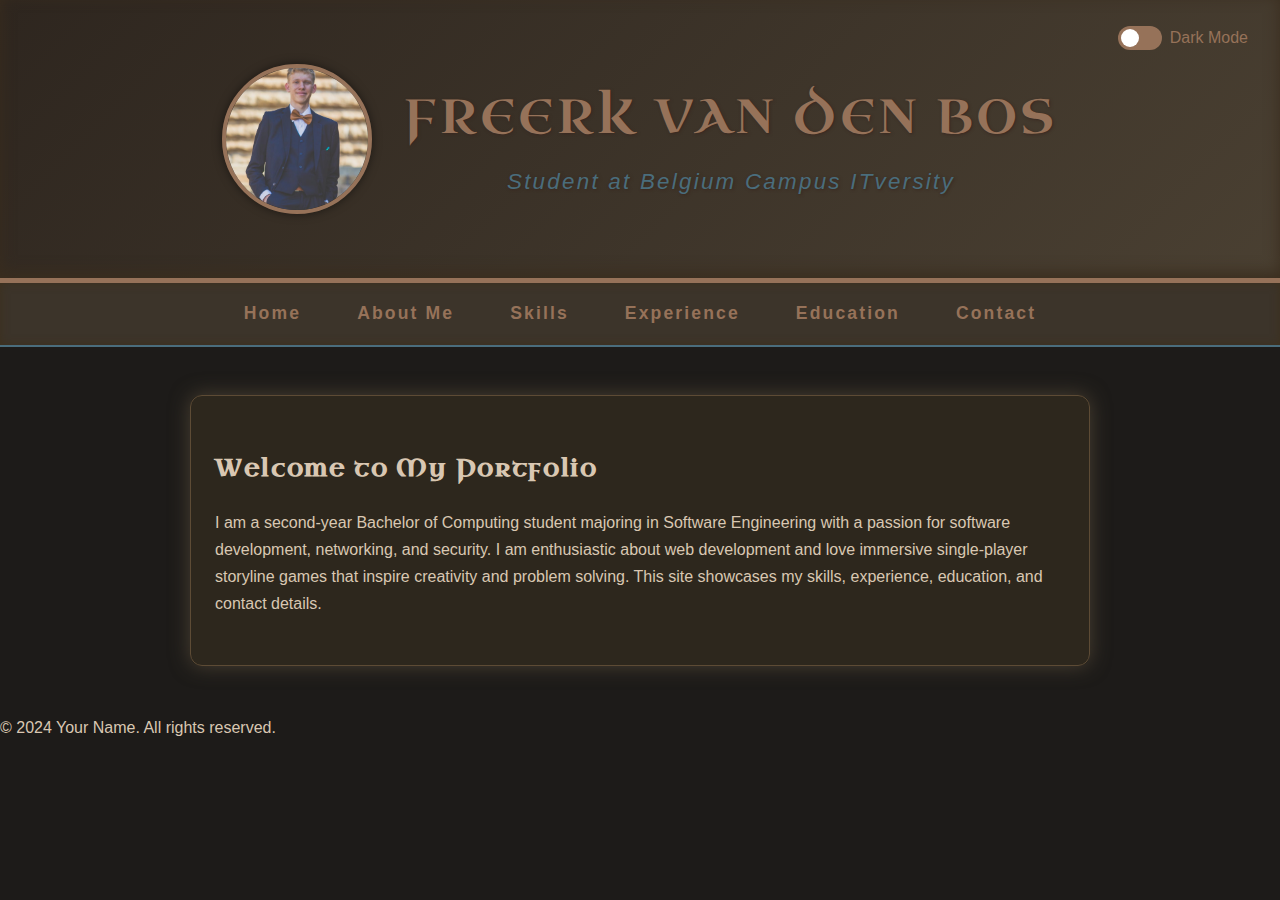
<file: index.html>
<!DOCTYPE html>
<html lang="en">
<head>
  <meta charset="UTF-8" />
  <meta name="viewport" content="width=device-width, initial-scale=1" />
  <title>Portfolio - Home</title>
  <link rel="stylesheet" href="css/home.css">
 
</head>
<body>
  <header>
    <div class="profile-header">
      <img src="images/profile.jpg" alt="Profile" class="profile" />
      <div>
        <h1>Freerk van den Bos</h1>
        <p>Student at Belgium Campus ITversity</p>
      </div>
    </div>
    <!-- Dark mode toggle switch -->
    <div class="darkmode-toggle">
      <label class="switch">
        <input type="checkbox" id="darkmode-switch" />
        <span class="slider"></span>
      </label>
      <span class="toggle-label">Dark Mode</span>
    </div>
  </header>
  
  <button class="nav-toggle" aria-label="Open navigation">
    <span class="hamburger"></span>
  </button>
  <nav>
    <a href="index.html" aria-current="page">Home</a>
    <a href="About.html" aria-current="page">About Me</a>
    <a href="Skills.html" aria-current="page">Skills</a>
    <a href="Experience.html" aria-current="page">Experience</a>
    <a href="Education.html" aria-current="page">Education</a>
    <a href="Contact.html" aria-current="page">Contact</a>
  </nav>
  <main>
    <h2>Welcome to My Portfolio</h2>
   
  </div>
    
    <p>
      I am a second-year Bachelor of Computing student majoring in Software Engineering with a passion for software development, networking, and security.  
      I am enthusiastic about web development and love immersive single-player storyline games that inspire creativity and problem solving.
      This site showcases my skills, experience, education, and contact details.
    </p>
  </main>
  <footer>
    &copy; 2024 Your Name. All rights reserved.
  </footer>
  <script>
    // Dark mode toggle logic
    const toggle = document.getElementById('darkmode-switch');
    const body = document.body;
    // Load preference
    if (localStorage.getItem('darkmode') === 'enabled') {
      body.classList.add('darkmode');
      toggle.checked = true;
    }
    toggle.addEventListener('change', function () {
      if (this.checked) {
        body.classList.add('darkmode');
        localStorage.setItem('darkmode', 'enabled');
      } else {
        body.classList.remove('darkmode');
        localStorage.setItem('darkmode', 'disabled');
      }
    });
  </script>
  <script>
  const navToggle = document.querySelector('.nav-toggle');
  const nav = document.querySelector('nav');
  navToggle.addEventListener('click', function () {
    nav.classList.toggle('open');
    navToggle.classList.toggle('open');
    document.body.classList.toggle('nav-open');
  });
  // Optional: close nav when a link is clicked
  nav.querySelectorAll('a').forEach(link => {
    link.addEventListener('click', () => {
      nav.classList.remove('open');
      navToggle.classList.remove('open');
      document.body.classList.remove('nav-open');
    });
  });
</script>

  
</body>
</html>
</file>
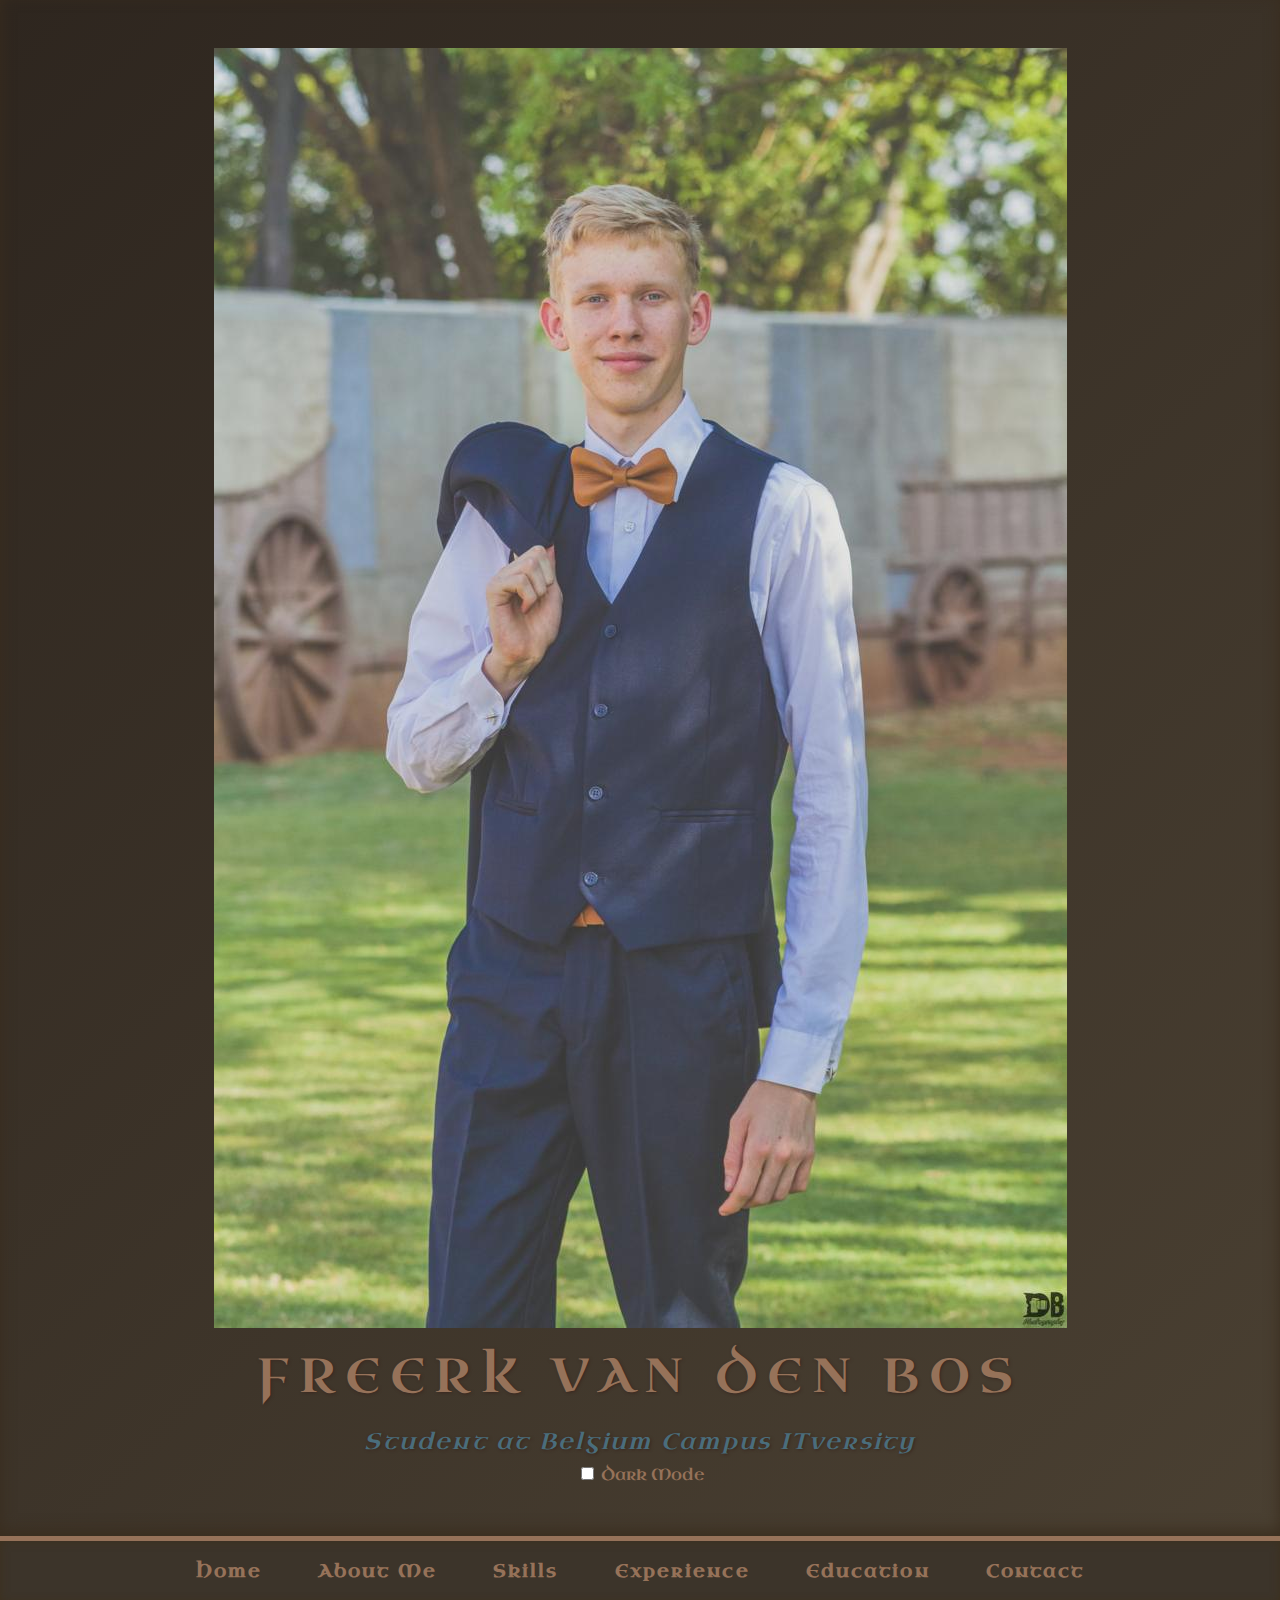
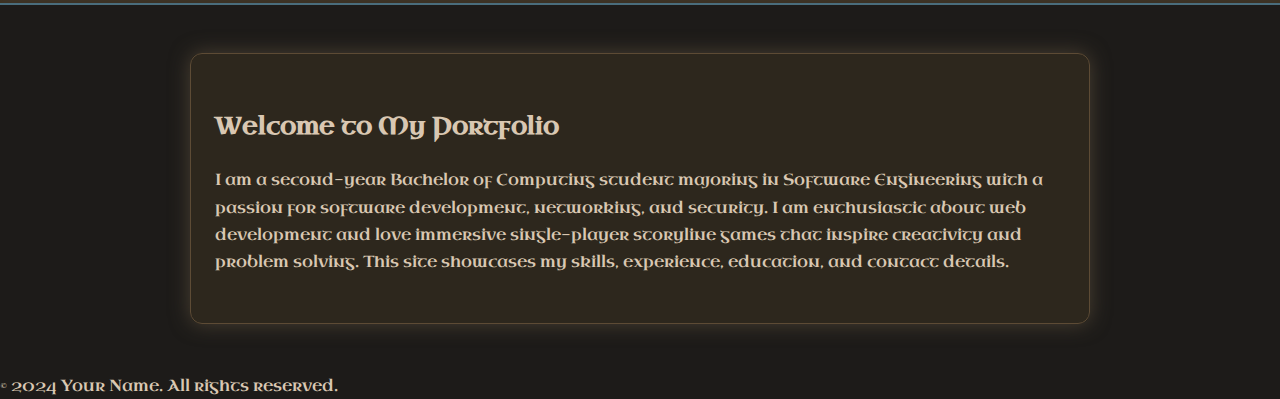
<file: HTML Files/index.html>
<!DOCTYPE html>
<html lang="en">
<head>
  <meta charset="UTF-8" />
  <meta name="viewport" content="width=device-width, initial-scale=1" />
  <title>Portfolio - Home</title>
  <link rel="stylesheet" href="/CSS Files/Home.css">
 
</head>
<body>
  <header>
    <div class="profile-header">
      <img src="/Images/Profile.jpg" alt="Profile" class="profile" />
      <div>
        <h1>Freerk van den Bos</h1>
        <p>Student at Belgium Campus ITversity</p>
      </div>
    </div>
    <!-- Dark mode toggle switch -->
    <div class="darkmode-toggle">
      <label class="switch">
        <input type="checkbox" id="darkmode-switch" />
        <span class="slider"></span>
      </label>
      <span class="toggle-label">Dark Mode</span>
    </div>
  </header>
  <nav>
    <a href="index.html" aria-current="page">Home</a>
    <a href="About.html" aria-current="page">About Me</a>
    <a href="Skills.html" aria-current="page">Skills</a>
    <a href="Experience.html" aria-current="page">Experience</a>
    <a href="Education.html" aria-current="page">Education</a>
    <a href="Contact.html" aria-current="page">Contact</a>
  </nav>
  <main>
    <h2>Welcome to My Portfolio</h2>
   
  </div>
    
    <p>
      I am a second-year Bachelor of Computing student majoring in Software Engineering with a passion for software development, networking, and security.  
      I am enthusiastic about web development and love immersive single-player storyline games that inspire creativity and problem solving.
      This site showcases my skills, experience, education, and contact details.
    </p>
  </main>
  <footer>
    &copy; 2024 Your Name. All rights reserved.
  </footer>
  <script>
    // Dark mode toggle logic
    const toggle = document.getElementById('darkmode-switch');
    const body = document.body;
    // Load preference
    if (localStorage.getItem('darkmode') === 'enabled') {
      body.classList.add('darkmode');
      toggle.checked = true;
    }
    toggle.addEventListener('change', function () {
      if (this.checked) {
        body.classList.add('darkmode');
        localStorage.setItem('darkmode', 'enabled');
      } else {
        body.classList.remove('darkmode');
        localStorage.setItem('darkmode', 'disabled');
      }
    });
  </script>
</body>
</html>
</file>
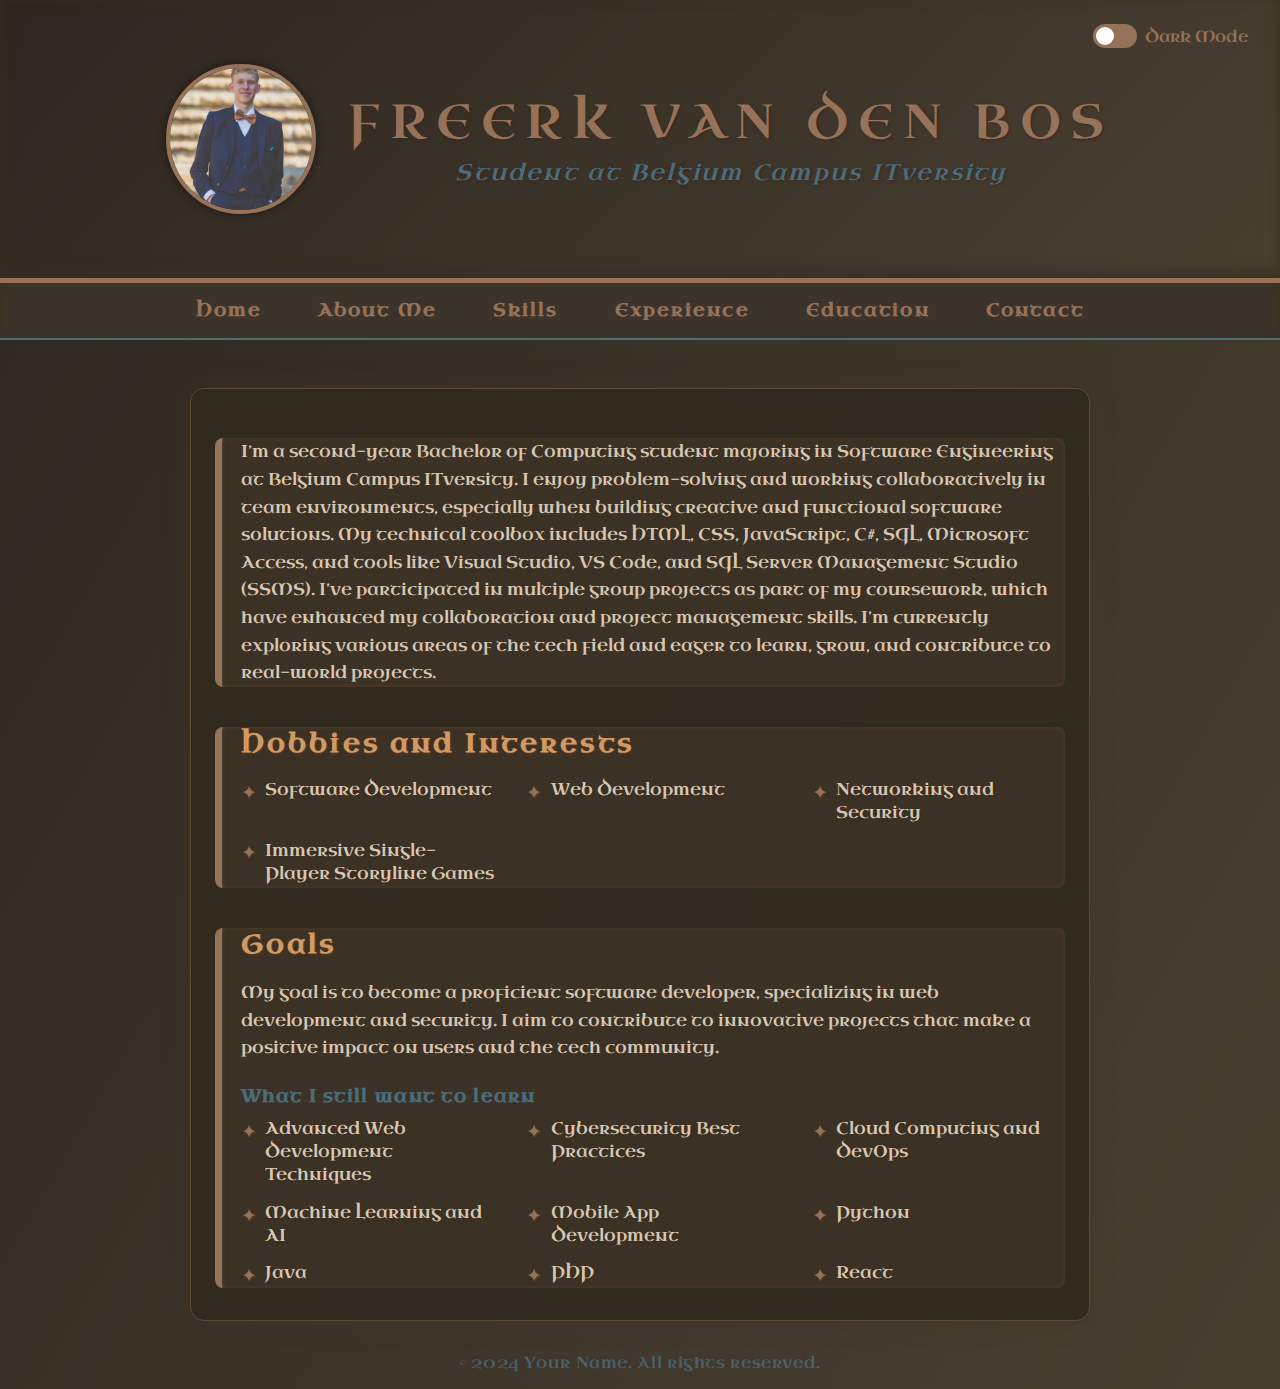
<file: About.html>
<!DOCTYPE html>
<html lang="en">
<head>
  <meta charset="UTF-8" />
  <meta name="viewport" content="width=device-width, initial-scale=1" />
  <title>Portfolio - About</title>
  <link rel="stylesheet" href="css/about.css">
 
</head>
</head>
<body>
  <header>
    <div class="profile-header">
    <img src="images/profile.jpg" alt="Profile" class="profile" />
    <div>
      <h1>Freerk van den Bos</h1>
      <p>Student at Belgium Campus ITversity</p>
    </div>
     <!-- Dark mode toggle switch -->
<div class="darkmode-toggle">
  <label class="switch">
    <input type="checkbox" id="darkmode-switch" />
    <span class="slider"></span>
  </label>
  <span class="toggle-label">Dark Mode</span>
</div>
  </header>
  
  <button class="nav-toggle" aria-label="Open navigation">
    <span class="hamburger"></span>
  </button>
  <nav>
    <a href="index.html" aria-current="page">Home</a>
    <a href="About.html" aria-current="page">About Me</a>
    <a href="Skills.html" aria-current="page">Skills</a>
    <a href="Experience.html" aria-current="page">Experience</a>
    <a href="Education.html" aria-current="page">Education</a>
    <a href="Contact.html" aria-current="page">Contact</a>
  </nav>
  <main>
   <section class="summary">
    <p>I’m a second-year Bachelor of Computing student majoring in Software Engineering at Belgium Campus ITversity. I enjoy problem-solving and working collaboratively in team environments, especially when building creative and functional software solutions.
My technical toolbox includes HTML, CSS, JavaScript, C#, SQL, Microsoft Access, and tools like Visual Studio, VS Code, and SQL Server Management Studio (SSMS). I’ve participated in multiple group projects as part of my coursework, which have enhanced my collaboration and project management skills.
I’m currently exploring various areas of the tech field and eager to learn, grow, and contribute to real-world projects.</p>
   </section>
    <section class="hobbies">
      <h2>Hobbies and Interests</h2>
      <ul>
        <li>Software Development</li>
        <li>Web Development</li>
        <li>Networking and Security</li>
        <li>Immersive Single-Player Storyline Games</li>
      </ul>
    </section>
    <section class="Goals">
      <h2>Goals</h2>
      <p>My goal is to become a proficient software developer, specializing in web development and security. I aim to contribute to innovative projects that make a positive impact on users and the tech community.</p>
      <H3>What I still want to learn</H3>
      <ul>
        <li>Advanced Web Development Techniques</li>
        <li>Cybersecurity Best Practices</li>
        <li>Cloud Computing and DevOps</li>
        <li>Machine Learning and AI</li>
        <li>Mobile App Development</li>
        <li>Python</li>
        <li>Java</li>
        <li>PHP</li>
        <li>React</li>
    </section>
  </main>
 
  <footer>
    &copy; 2024 Your Name. All rights reserved.
  </footer>
  <script>
  // Dark mode toggle logic
  const toggle = document.getElementById('darkmode-switch');
  const body = document.body;
  if (localStorage.getItem('darkmode') === 'enabled') {
    body.classList.add('darkmode');
    toggle.checked = true;
  }
  toggle.addEventListener('change', function () {
    if (this.checked) {
      body.classList.add('darkmode');
      localStorage.setItem('darkmode', 'enabled');
    } else {
      body.classList.remove('darkmode');
      localStorage.setItem('darkmode', 'disabled');
    }
  });
  </script>
  <script>
  const navToggle = document.querySelector('.nav-toggle');
  const nav = document.querySelector('nav');
  navToggle.addEventListener('click', function () {
    nav.classList.toggle('open');
    navToggle.classList.toggle('open');
    document.body.classList.toggle('nav-open');
  });
  // Optional: close nav when a link is clicked
  nav.querySelectorAll('a').forEach(link => {
    link.addEventListener('click', () => {
      nav.classList.remove('open');
      navToggle.classList.remove('open');
      document.body.classList.remove('nav-open');
    });
  });
</script>


</body>
</html>
</file>
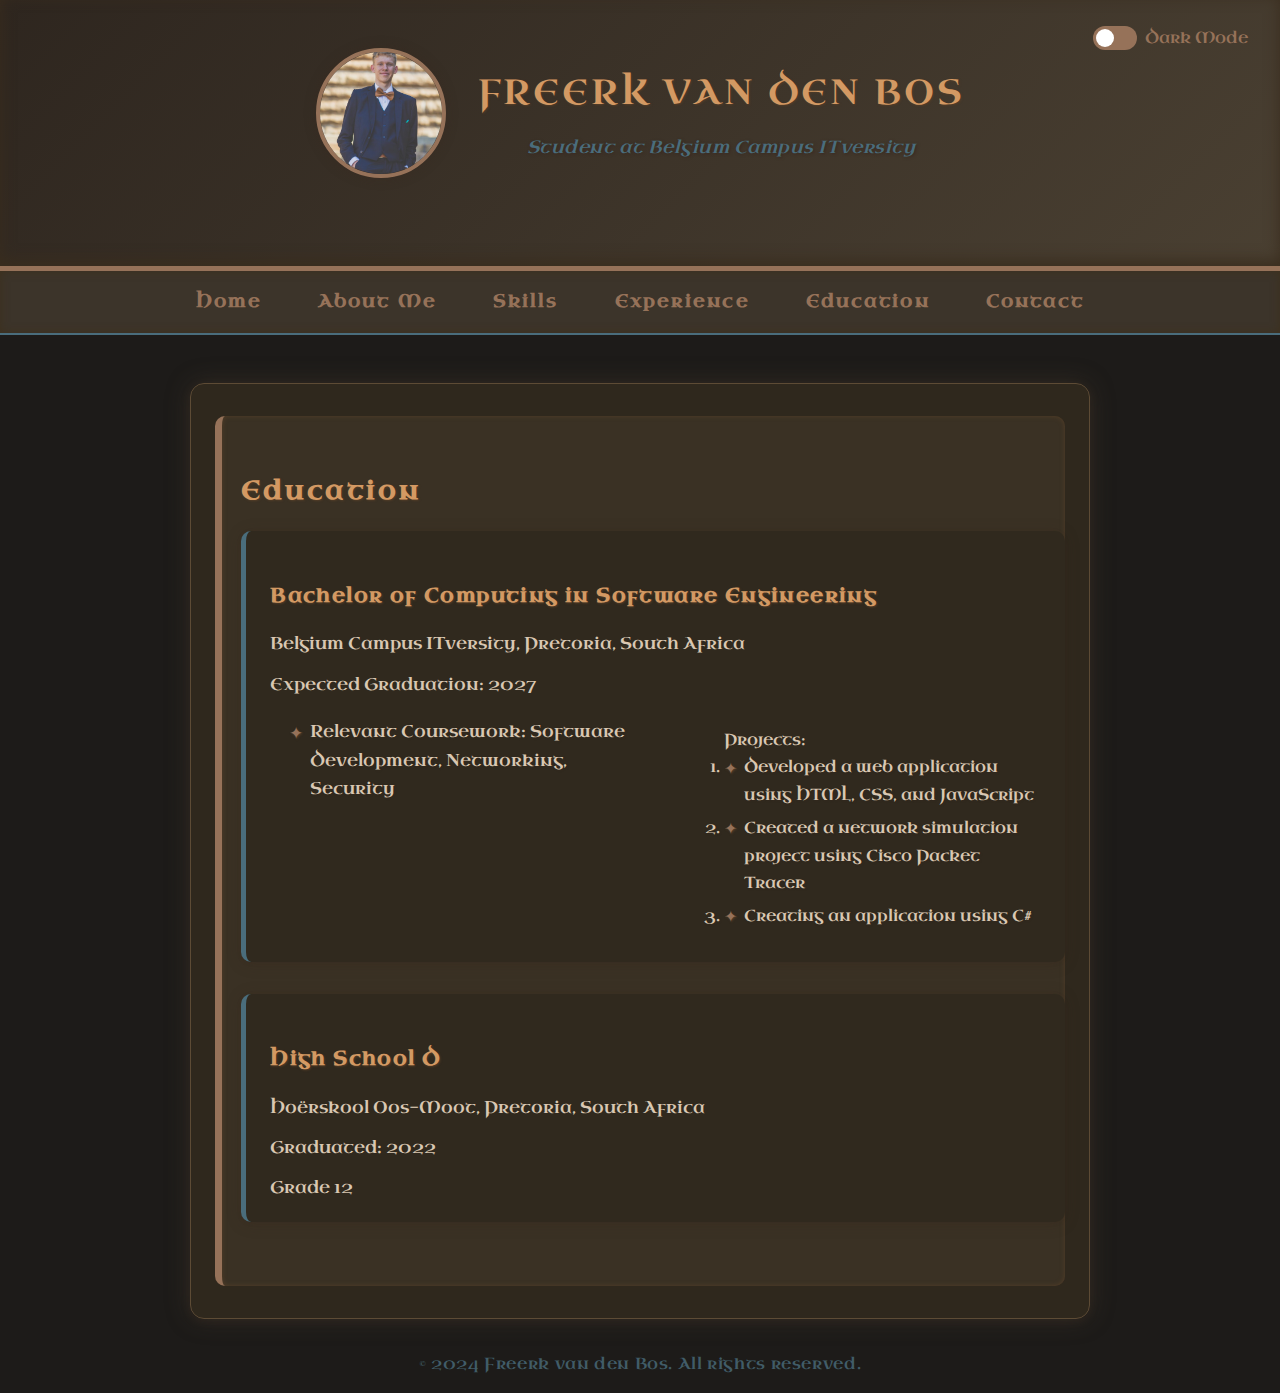
<file: Education.html>
<!DOCTYPE html>
<html lang="en">
<head>
  <meta charset="UTF-8" />
  <meta name="viewport" content="width=device-width, initial-scale=1" />
  <title>Portfolio - Education</title>
  <link rel="stylesheet" href="css/education.css">
 
</head>
</head>
<body>
  <header>
    <div class="profile-header">
    <img src="images/profile.jpg" alt="Profile" class="profile" />
    <div>
      <h1>Freerk van den Bos</h1>
      <p>Student at Belgium Campus ITversity</p>
    </div>
     <!-- Dark mode toggle switch -->
<div class="darkmode-toggle">
  <label class="switch">
    <input type="checkbox" id="darkmode-switch" />
    <span class="slider"></span>
  </label>
  <span class="toggle-label">Dark Mode</span>
</div>
  </header>
  
  <button class="nav-toggle" aria-label="Open navigation">
  <span class="hamburger"></span>
</button>
  <nav>
    <a href="index.html" aria-current="page">Home</a>
    <a href="About.html" aria-current="page">About Me</a>
    <a href="Skills.html" aria-current="page">Skills</a>
    <a href="Experience.html" aria-current="page">Experience</a>
    <a href="Education.html" aria-current="page">Education</a>
    <a href="Contact.html" aria-current="page">Contact</a>
  </nav>
  <main>
   <section class="Edu">
    <h2>Education</h2>
    <div class="education-item">
      <h3>Bachelor of Computing in Software Engineering</h3>
      <p>Belgium Campus ITversity, Pretoria, South Africa</p>
      <p>Expected Graduation: 2027</p>
      <ul>
        <li>Relevant Coursework: Software Development, Networking, Security</li>
        <ol>Projects: 
          <li>Developed a web application using HTML, CSS, and JavaScript</li>
          <li>Created a network simulation project using Cisco Packet Tracer</li>
          <li>Creating an application using C#</li>

        </ol>
      </ul>
    </div>
    <div class="education-item">
      <h3>High School D</h3>
      <p>Hoërskool Oos-Moot, Pretoria, South Africa</p>
      <p>Graduated: 2022</p>
      <p>Grade 12</p>
    </div>
   </section>
  </main>
 
  <footer>
    &copy; 2024 Freerk van den Bos. All rights reserved.
  </footer>
  <script>
  // Dark mode toggle logic
  const toggle = document.getElementById('darkmode-switch');
  const body = document.body;
  if (localStorage.getItem('darkmode') === 'enabled') {
    body.classList.add('darkmode');
    toggle.checked = true;
  }
  toggle.addEventListener('change', function () {
    if (this.checked) {
      body.classList.add('darkmode');
      localStorage.setItem('darkmode', 'enabled');
    } else {
      body.classList.remove('darkmode');
      localStorage.setItem('darkmode', 'disabled');
    }
  });
  </script>

  <script>
  const navToggle = document.querySelector('.nav-toggle');
  const nav = document.querySelector('nav');
  navToggle.addEventListener('click', function () {
    nav.classList.toggle('open');
    navToggle.classList.toggle('open');
    document.body.classList.toggle('nav-open');
  });
  // Optional: close nav when a link is clicked
  nav.querySelectorAll('a').forEach(link => {
    link.addEventListener('click', () => {
      nav.classList.remove('open');
      navToggle.classList.remove('open');
      document.body.classList.remove('nav-open');
    });
  });
</script>


</body>
</html>
</file>
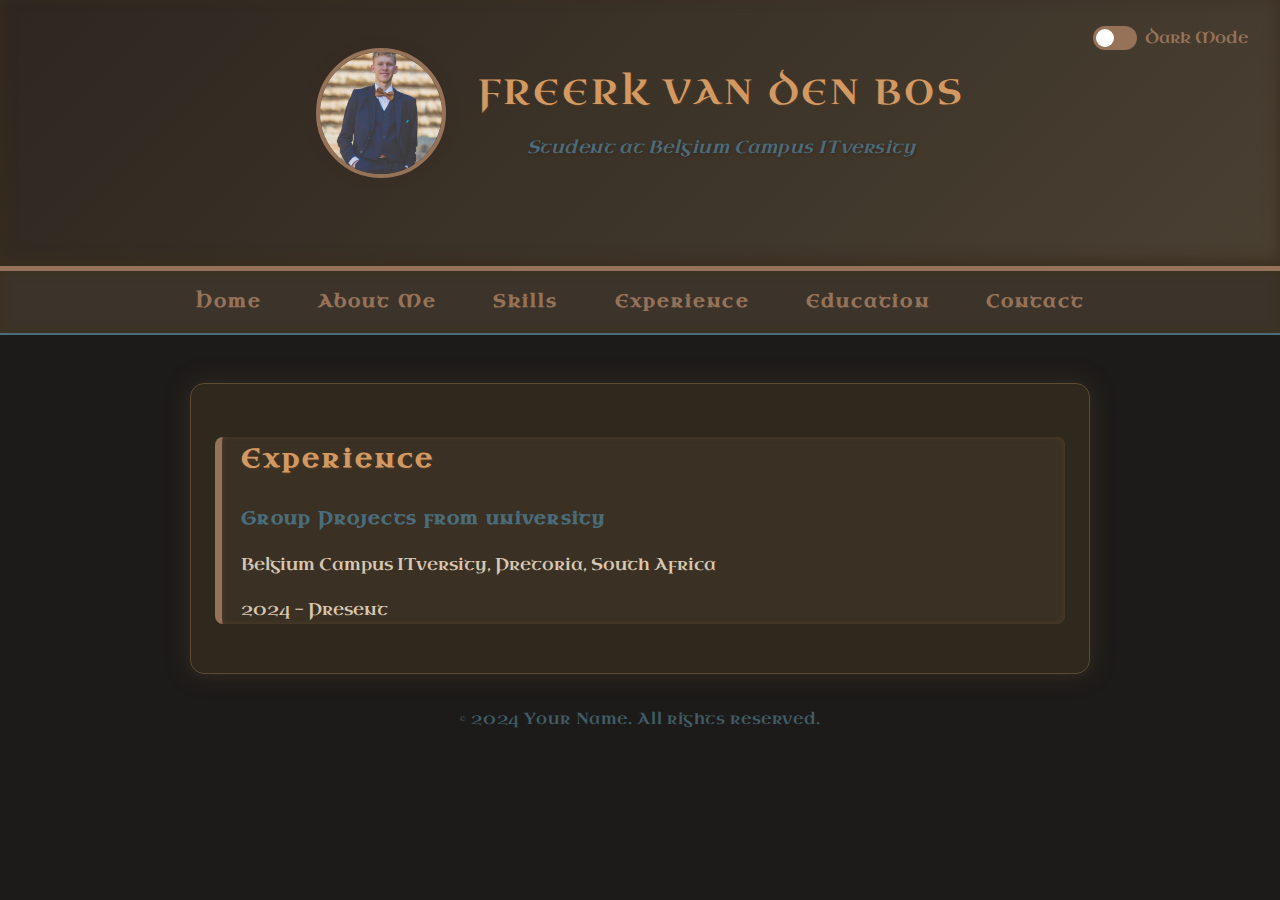
<file: Experience.html>
<!DOCTYPE html>
<html lang="en">
<head>
  <meta charset="UTF-8" />
  <meta name="viewport" content="width=device-width, initial-scale=1" />
  <title>Portfolio - Experience</title>
  <link rel="stylesheet" href="css/experience.css">
 
</head>
</head>
<body>
  <header>
    <div class="profile-header">
    <img src="images/profile.jpg" alt="Profile" class="profile" />
    <div>
      <h1>Freerk van den Bos</h1>
      <p>Student at Belgium Campus ITversity</p>
    </div>
     <!-- Dark mode toggle switch -->
  <div class="darkmode-toggle">
    <label class="switch">
      <input type="checkbox" id="darkmode-switch" />
      <span class="slider"></span>
    </label>
    <span class="toggle-label">Dark Mode</span>
  </div>
  </header>
  <nav>
    <a href="index.html" aria-current="page">Home</a>
    <a href="About.html" aria-current="page">About Me</a>
    <a href="Skills.html" aria-current="page">Skills</a>
    <a href="Experience.html" aria-current="page">Experience</a>
    <a href="Education.html" aria-current="page">Education</a>
    <a href="Contact.html" aria-current="page">Contact</a>
  </nav>
  <main>
   <Section class="exp">
    <h2>Experience</h2>
    <div class="job">
      <h3>Group Projects from university</h3>
      <p>Belgium Campus ITversity, Pretoria, South Africa</p>
      <p>2024 - Present</p>

      </ul>
   </Section>
  </main>
 
  <footer>
    &copy; 2024 Your Name. All rights reserved.
  </footer>
  <script>
  // Dark mode toggle logic
  const toggle = document.getElementById('darkmode-switch');
  const body = document.body;
  if (localStorage.getItem('darkmode') === 'enabled') {
    body.classList.add('darkmode');
    toggle.checked = true;
  }
  toggle.addEventListener('change', function () {
    if (this.checked) {
      body.classList.add('darkmode');
      localStorage.setItem('darkmode', 'enabled');
    } else {
      body.classList.remove('darkmode');
      localStorage.setItem('darkmode', 'disabled');
    }
  });
</script>
</body>
</html>
</file>
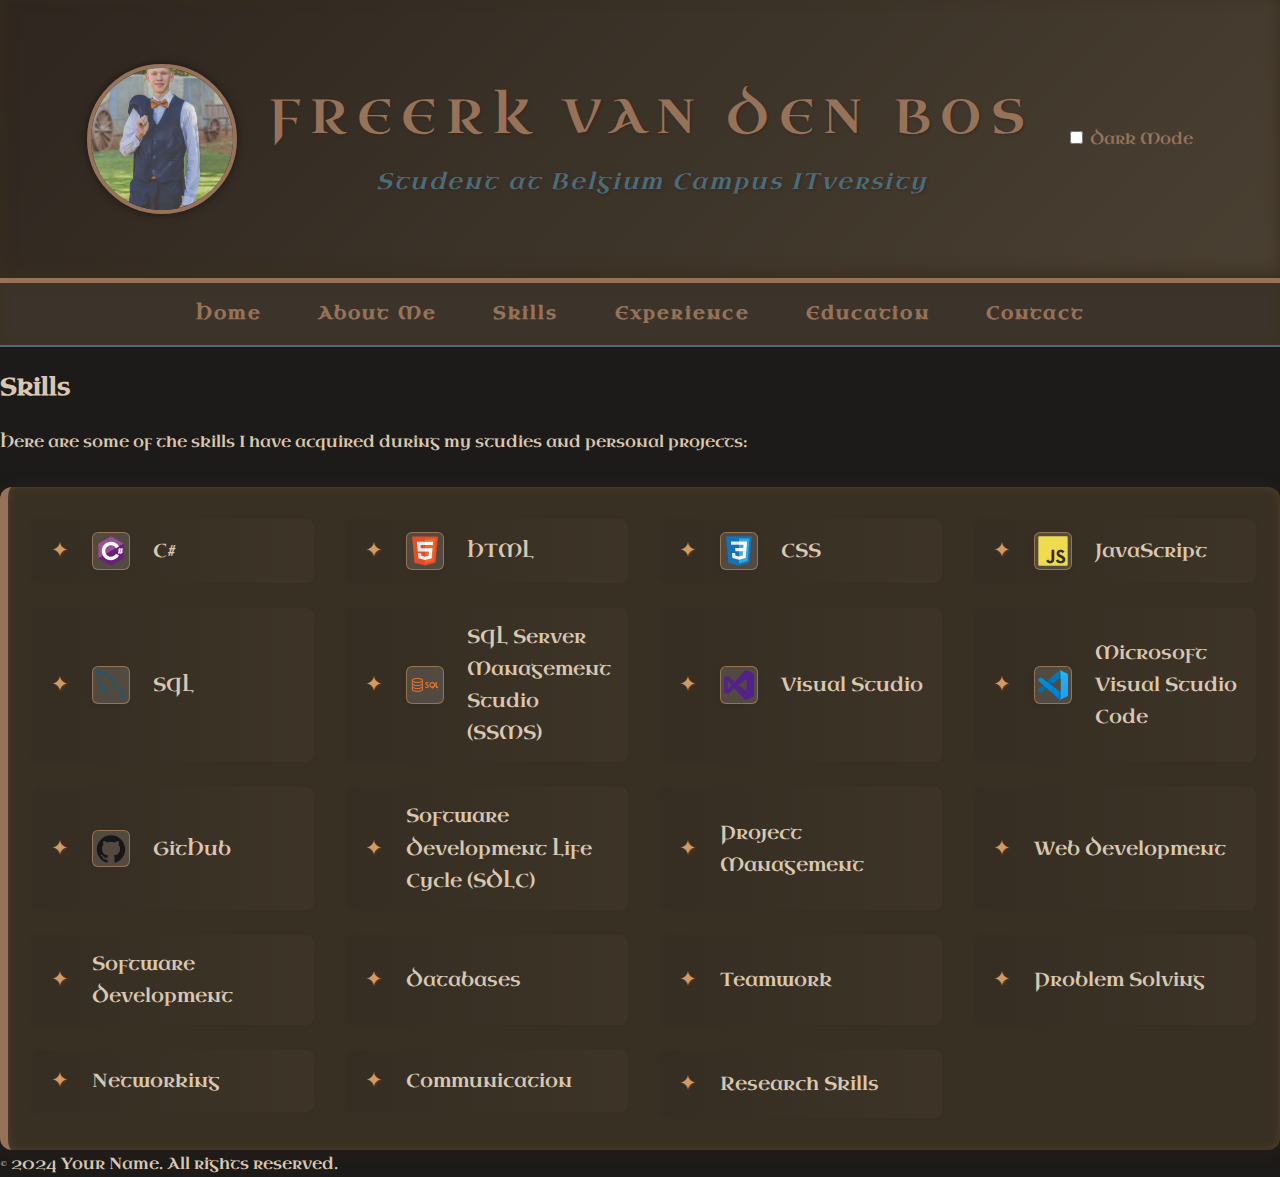
<file: Skills.html>
<!DOCTYPE html>
<html lang="en">
<head>
  <meta charset="UTF-8" />
  <meta name="viewport" content="width=device-width, initial-scale=1" />
  <title>Portfolio - Skills</title>
 <link rel="stylesheet" href="CSS%20Files/Skills.css">
  <!-- Link to the CSS file for styling -->

</head>
</head>
<body>
  <header>
    <div class="profile-header">
    <img src="/Images/Profile.jpg" alt="Profile" class="profile" />
    <div>
      <h1>Freerk van den Bos</h1>
      <p>Student at Belgium Campus ITversity</p>
    </div>
     <!-- Dark mode toggle switch -->
<div class="darkmode-toggle">
  <label class="switch">
    <input type="checkbox" id="darkmode-switch" />
    <span class="slider"></span>
  </label>
  <span class="toggle-label">Dark Mode</span>
</div>
  </header>
  <nav>
    <a href="index.html" aria-current="page">Home</a>
    <a href="About.html" aria-current="page">About Me</a>
    <a href="Skills.html" aria-current="page">Skills</a>
    <a href="Experience.html" aria-current="page">Experience</a>
    <a href="Education.html" aria-current="page">Education</a>
    <a href="Contact.html" aria-current="page">Contact</a>
  </nav>
  <main>
  <h2>Skills</h2>
  <p>Here are some of the skills I have acquired during my studies and personal projects:</p>
   <ul class="skills-list">
    <li>
      <img src="/Images/Logos/csharp.svg" alt="C#" class="skill-logo" /> C#
    </li>
    <li>
      <img src="/Images/Logos/html5.svg" alt="HTML" class="skill-logo" /> HTML
    </li>
    <li>
      <img src="/Images/Logos/css3.svg" alt="CSS" class="skill-logo" /> CSS
    </li>
    <li>
      <img src="/Images/Logos/javascript.svg" alt="JavaScript" class="skill-logo" /> JavaScript
    </li>
    <li>
      <img src="/Images/Logos/mysql.svg" alt="SQL" class="skill-logo" /> SQL
    </li>
    <li>
      <img src="/Images/Logos/Sql_data_base_with_logo.png" alt="SSMS" class="skill-logo" /> SQL Server Management Studio (SSMS)
    </li>
    <li>
      <img src="/Images/Logos/visualstudio.svg" alt="Visual Studio" class="skill-logo" /> Visual Studio
    </li>
    <li>
      <img src="/Images/Logos/vscode.svg" alt="VS Code" class="skill-logo" /> Microsoft Visual Studio Code
    </li>
    <li>
      <img src="/Images/Logos/github.svg" alt="GitHub" class="skill-logo" /> GitHub
    </li>
    <li>Software Development Life Cycle (SDLC)</li>
    <li>Project Management</li>
    <li>Web Development</li>
    <li>Software Development</li>
    <li>Databases</li>
    <li>Teamwork</li>
    <li>Problem Solving</li>
    <li>Networking</li>
    <li>Communication</li>
    <li>Research Skills</li>
  </ul>
  </main>
  <footer>
    &copy; 2024 Your Name. All rights reserved.
  </footer>
  <script>
  // Dark mode toggle logic
  const toggle = document.getElementById('darkmode-switch');
  const body = document.body;
  if (localStorage.getItem('darkmode') === 'enabled') {
    body.classList.add('darkmode');
    toggle.checked = true;
  }
  toggle.addEventListener('change', function () {
    if (this.checked) {
      body.classList.add('darkmode');
      localStorage.setItem('darkmode', 'enabled');
    } else {
      body.classList.remove('darkmode');
      localStorage.setItem('darkmode', 'disabled');
    }
  });
</script>
</body>
</html>
</file>
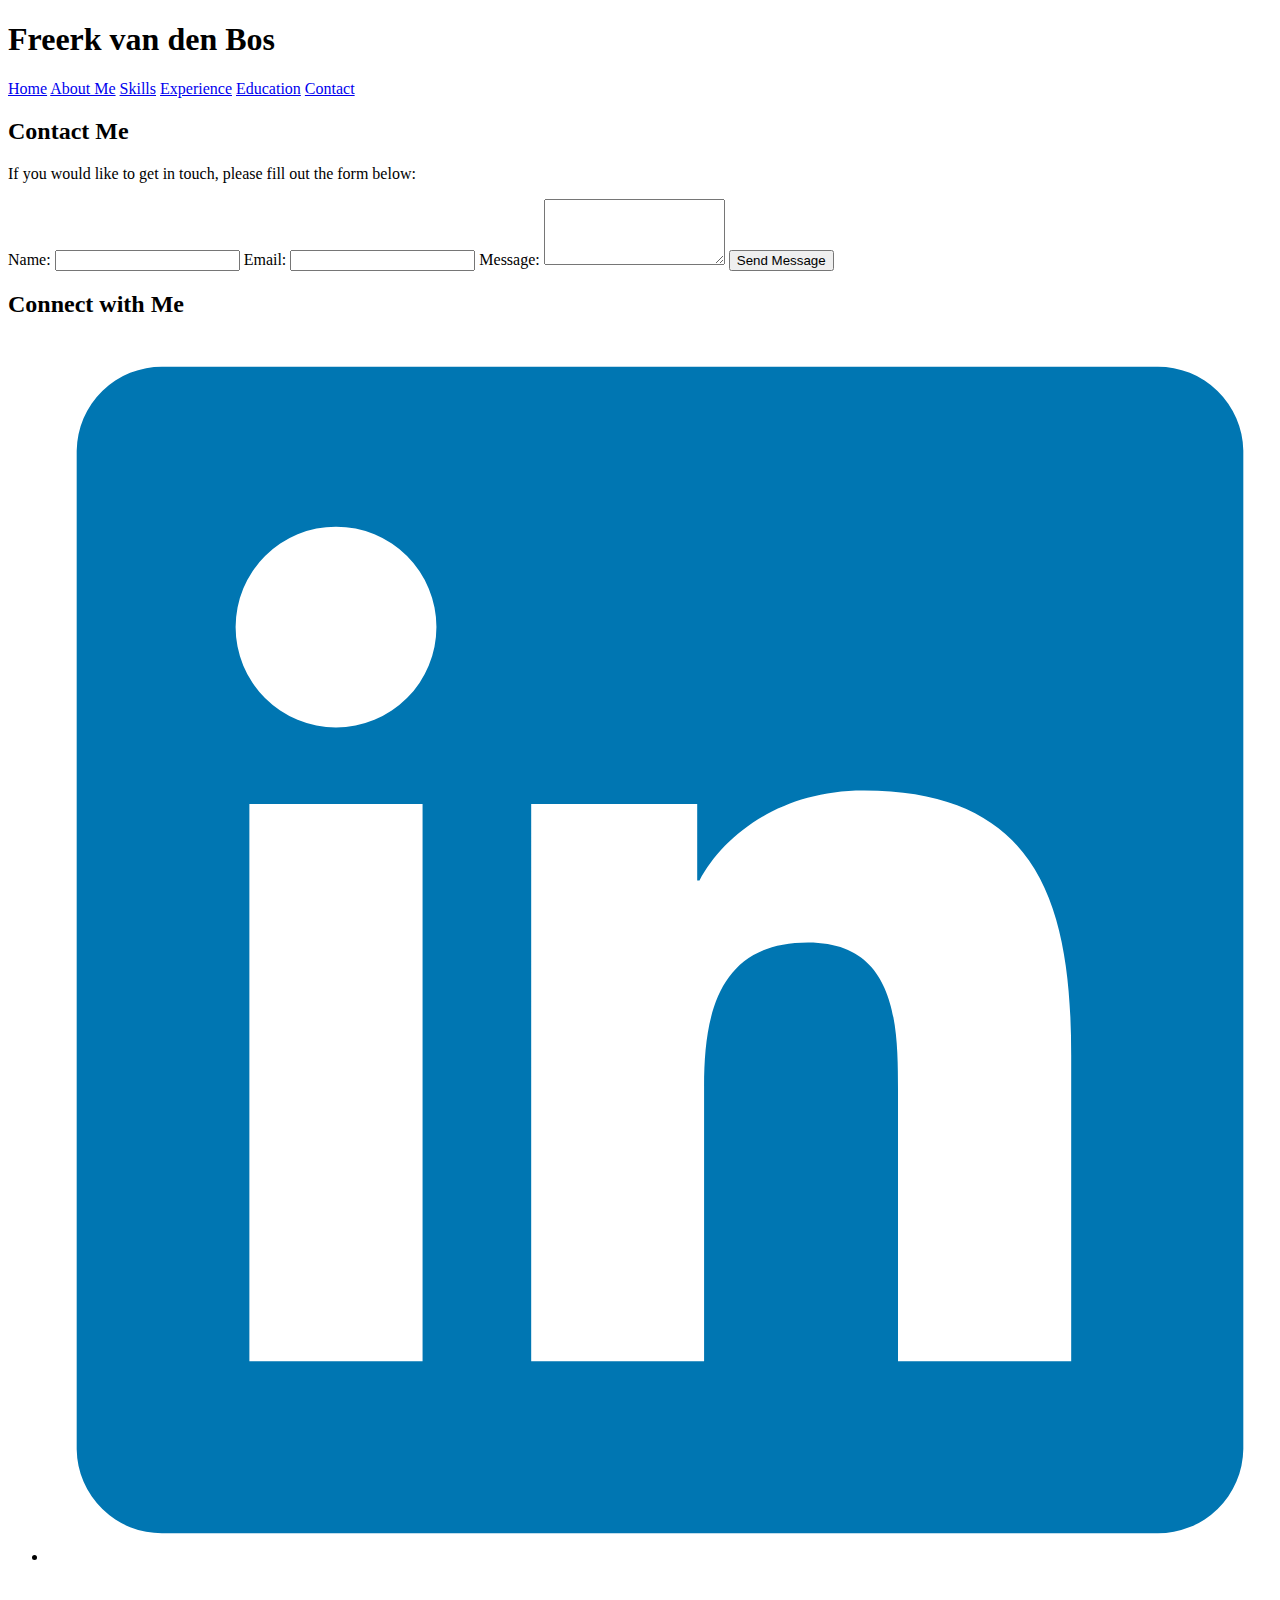
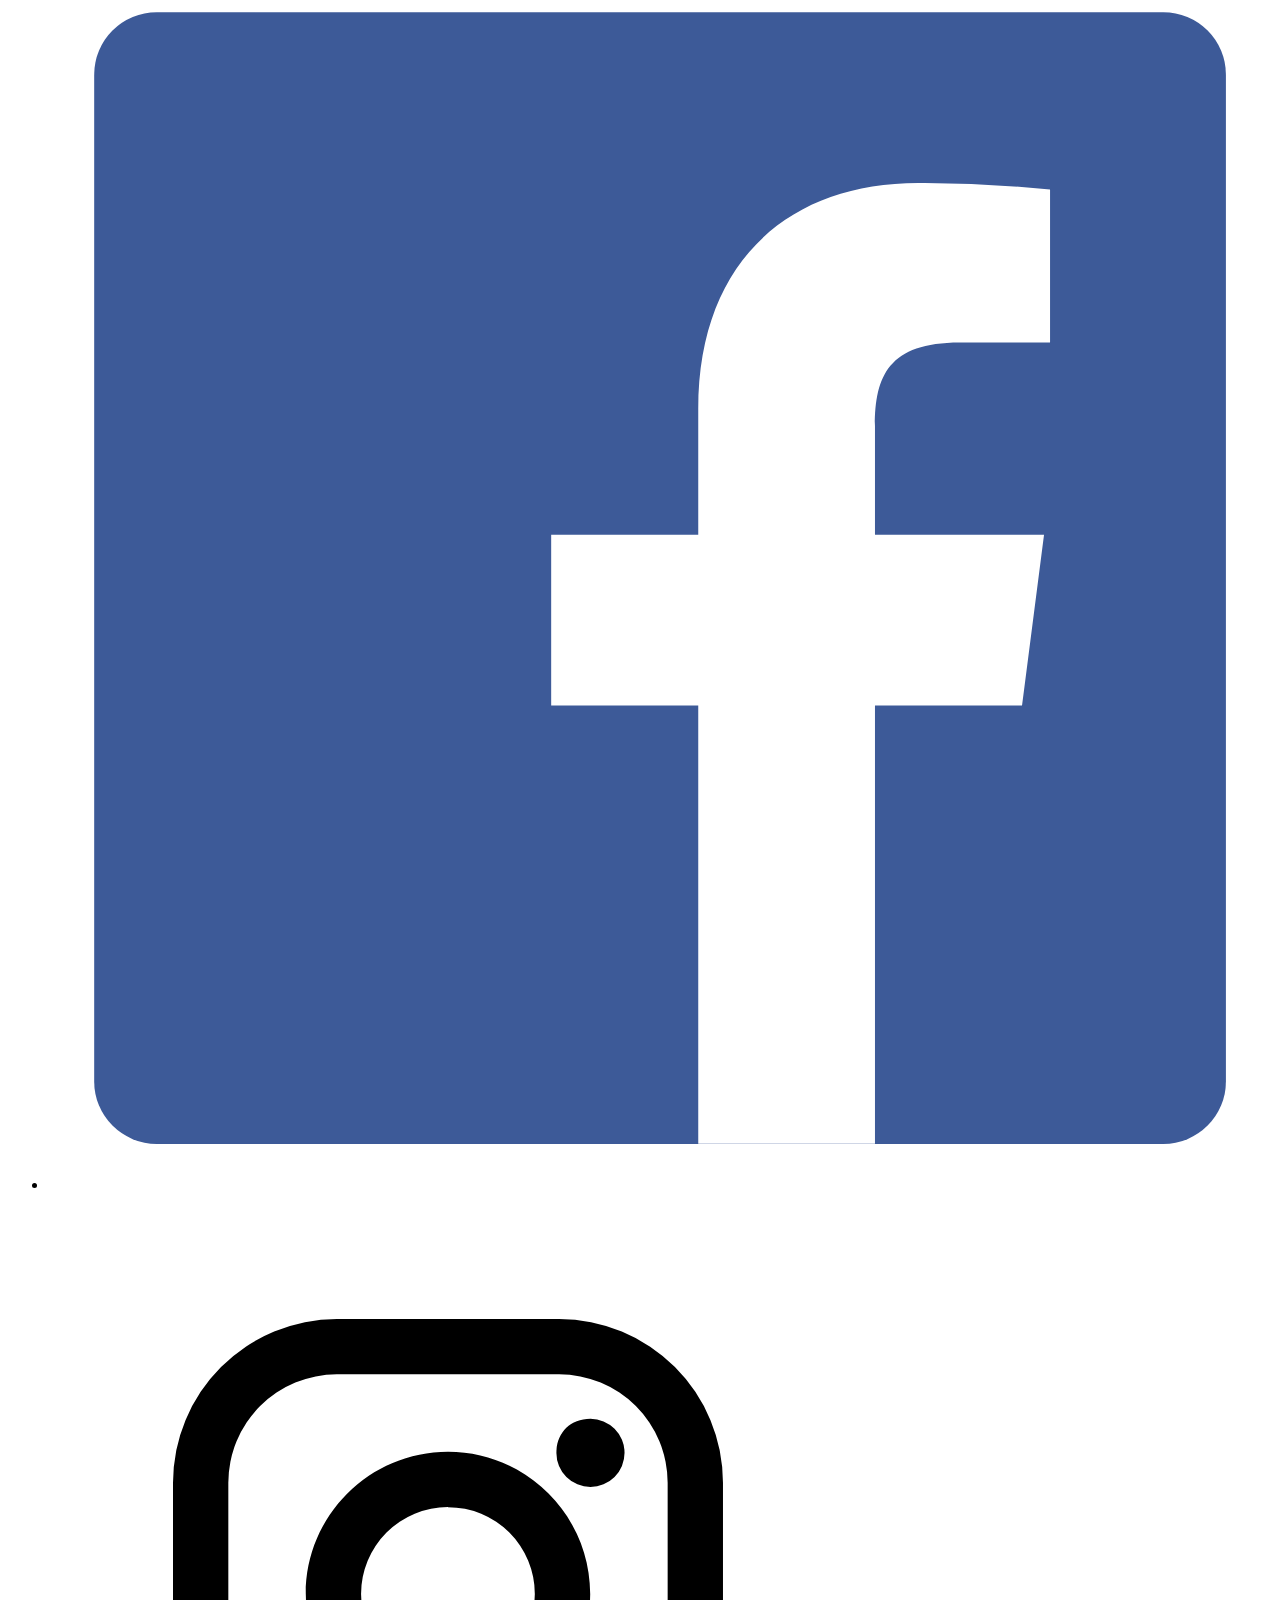
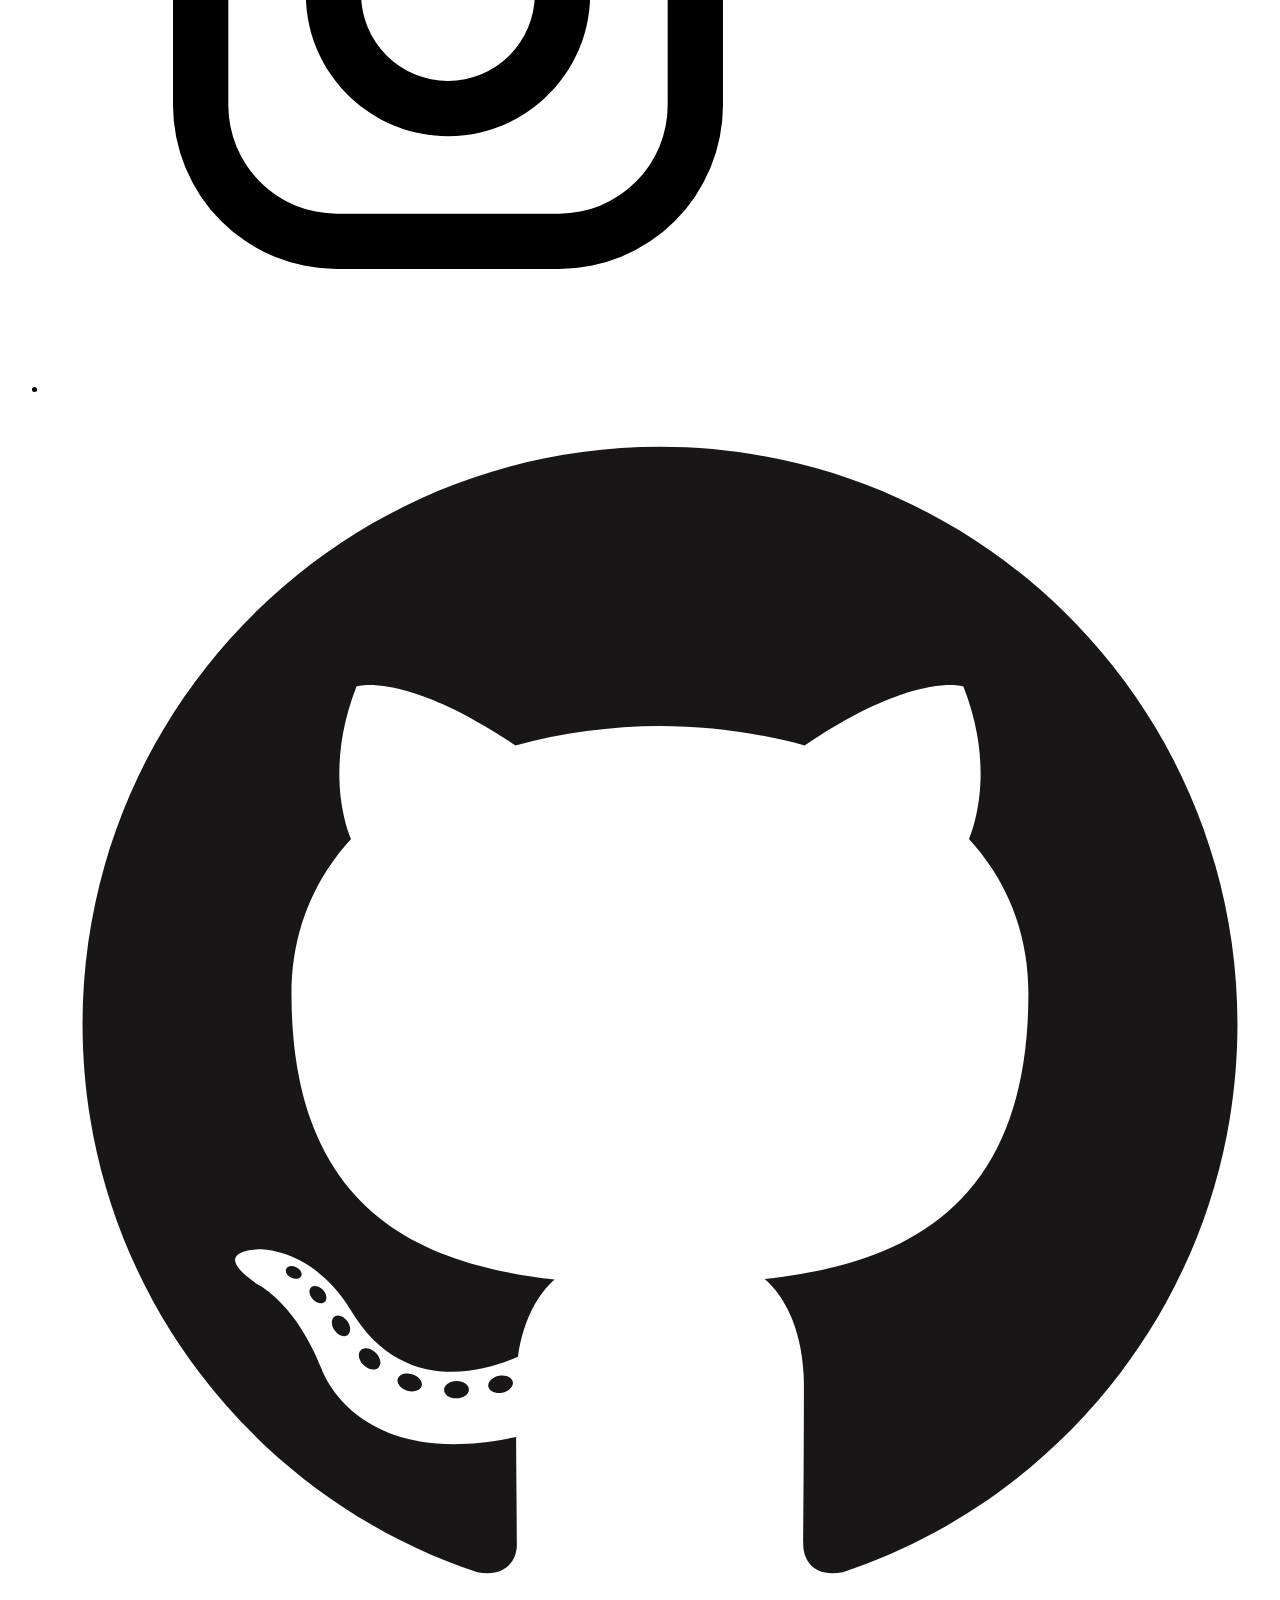
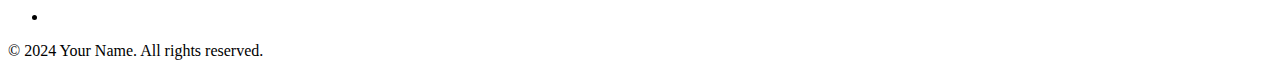
<file: HTML Files/Contact.html>
<!DOCTYPE html>
<html lang="en">
<head>
  <meta charset="UTF-8" />
  <meta name="viewport" content="width=device-width, initial-scale=1" />
  <title>Portfolio - Contact</title>
 
</head>
<body>
  <header>
    <h1>Freerk van den Bos</h1>
  </header>
  <nav>
    <a href="Home.html" aria-current="page">Home</a>
    <a href="About.html" aria-current="page">About Me</a>
    <a href="Skills.html" aria-current="page">Skills</a>
    <a href="Experience.html" aria-current="page">Experience</a>
    <a href="Education.html" aria-current="page">Education</a>
    <a href="Contact.html" aria-current="page">Contact</a>
  </nav>
  <main>
   <section class="contact">
    <h2>Contact Me</h2>
    <p>If you would like to get in touch, please fill out the form below:</p>
    <form action="https://example.com/submit" method="post">
      <label for="name">Name:</label>
      <input type="text" id="name" name="name" required />
      
      <label for="email">Email:</label>
      <input type="email" id="email" name="email" required />
      
      <label for="message">Message:</label>
      <textarea id="message" name="message" rows="4" required></textarea>
      
      <button type="submit">Send Message</button>
    </form>
   </section>

   <section class="links">
    <h2>Connect with Me</h2>
    <ul>
      <li>
        <a href="https://www.linkedin.com/in/freerk-van-den-bos-390999274/" target="_blank" rel="noopener">
          <img src="/Images/Logos/linkedin.svg" alt="LinkedIn" class="social-logo" />
        </a>
      </li>
      <li>
        <a href="https://www.facebook.com/freerk.vandenbos.5" target="_blank" rel="noopener">
          <img src="/Images/Logos/facebook.svg" alt="Facebook" class="social-logo" />
        </a>
      </li>
      <li>
        <a href="https://instagram.com/freerk777" target="_blank" rel="noopener">
          <img src="/Images/Logos/instagram.svg" alt="Instagram" class="social-logo" />
        </a>
      </li>
      <li>
        <a href="https://github.com/FreerkvdBos" target="_blank" rel="noopener">
          <img src="/Images/Logos/github.svg" alt="GitHub" class="social-logo" />
        </a>
      </li>
    </ul>
   </section>
  </main>
  <footer>
    &copy; 2024 Your Name. All rights reserved.
  </footer>
</body>
</html>
</file>
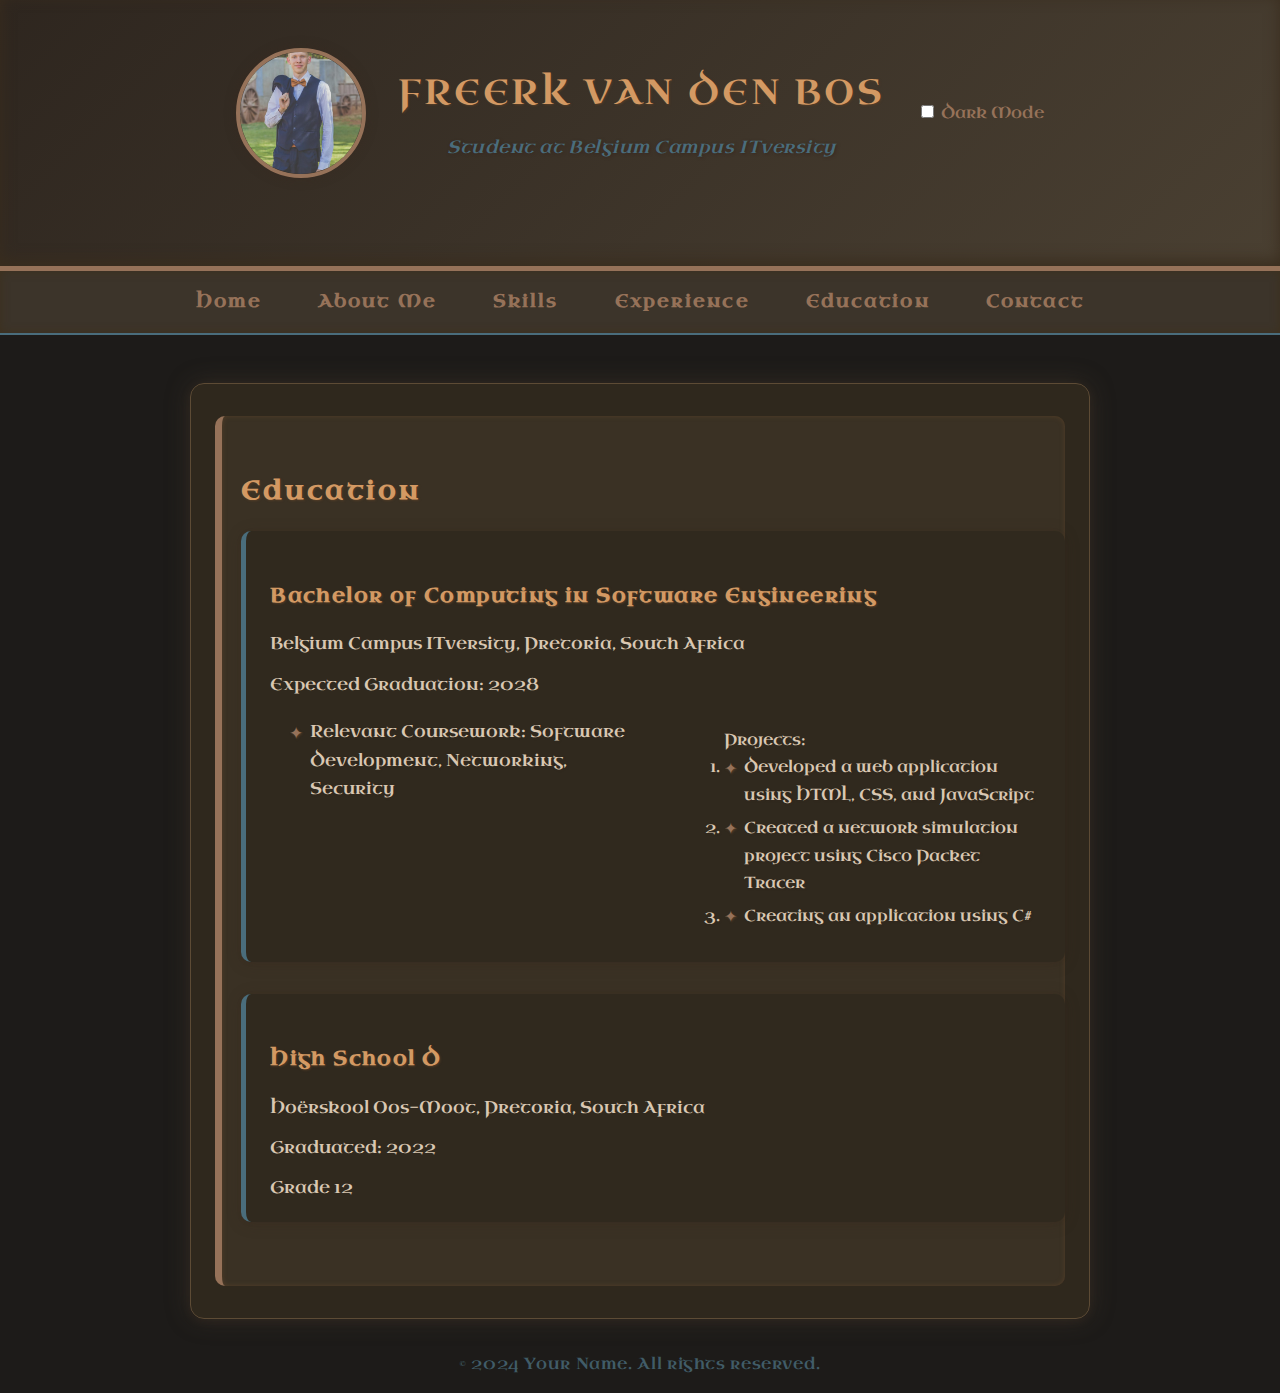
<file: HTML Files/Education.html>
<!DOCTYPE html>
<html lang="en">
<head>
  <meta charset="UTF-8" />
  <meta name="viewport" content="width=device-width, initial-scale=1" />
  <title>Portfolio - Education</title>
  <link rel="stylesheet" href="/CSS Files/Education.css">
 
</head>
</head>
<body>
  <header>
    <div class="profile-header">
    <img src="/Images/Profile.jpg" alt="Profile" class="profile" />
    <div>
      <h1>Freerk van den Bos</h1>
      <p>Student at Belgium Campus ITversity</p>
    </div>
     <!-- Dark mode toggle switch -->
<div class="darkmode-toggle">
  <label class="switch">
    <input type="checkbox" id="darkmode-switch" />
    <span class="slider"></span>
  </label>
  <span class="toggle-label">Dark Mode</span>
</div>
  </header>
  <nav>
    <a href="Home.html" aria-current="page">Home</a>
    <a href="About.html" aria-current="page">About Me</a>
    <a href="Skills.html" aria-current="page">Skills</a>
    <a href="Experience.html" aria-current="page">Experience</a>
    <a href="Education.html" aria-current="page">Education</a>
    <a href="Contact.html" aria-current="page">Contact</a>
  </nav>
  <main>
   <section class="Edu">
    <h2>Education</h2>
    <div class="education-item">
      <h3>Bachelor of Computing in Software Engineering</h3>
      <p>Belgium Campus ITversity, Pretoria, South Africa</p>
      <p>Expected Graduation: 2028</p>
      <ul>
        <li>Relevant Coursework: Software Development, Networking, Security</li>
        <ol>Projects: 
          <li>Developed a web application using HTML, CSS, and JavaScript</li>
          <li>Created a network simulation project using Cisco Packet Tracer</li>
          <li>Creating an application using C#</li>

        </ol>
      </ul>
    </div>
    <div class="education-item">
      <h3>High School D</h3>
      <p>Hoërskool Oos-Moot, Pretoria, South Africa</p>
      <p>Graduated: 2022</p>
      <p>Grade 12</p>
    </div>
   </section>
  </main>
 
  <footer>
    &copy; 2024 Your Name. All rights reserved.
  </footer>
  <script>
  // Dark mode toggle logic
  const toggle = document.getElementById('darkmode-switch');
  const body = document.body;
  if (localStorage.getItem('darkmode') === 'enabled') {
    body.classList.add('darkmode');
    toggle.checked = true;
  }
  toggle.addEventListener('change', function () {
    if (this.checked) {
      body.classList.add('darkmode');
      localStorage.setItem('darkmode', 'enabled');
    } else {
      body.classList.remove('darkmode');
      localStorage.setItem('darkmode', 'disabled');
    }
  });
</script>
</body>
</html>
</file>
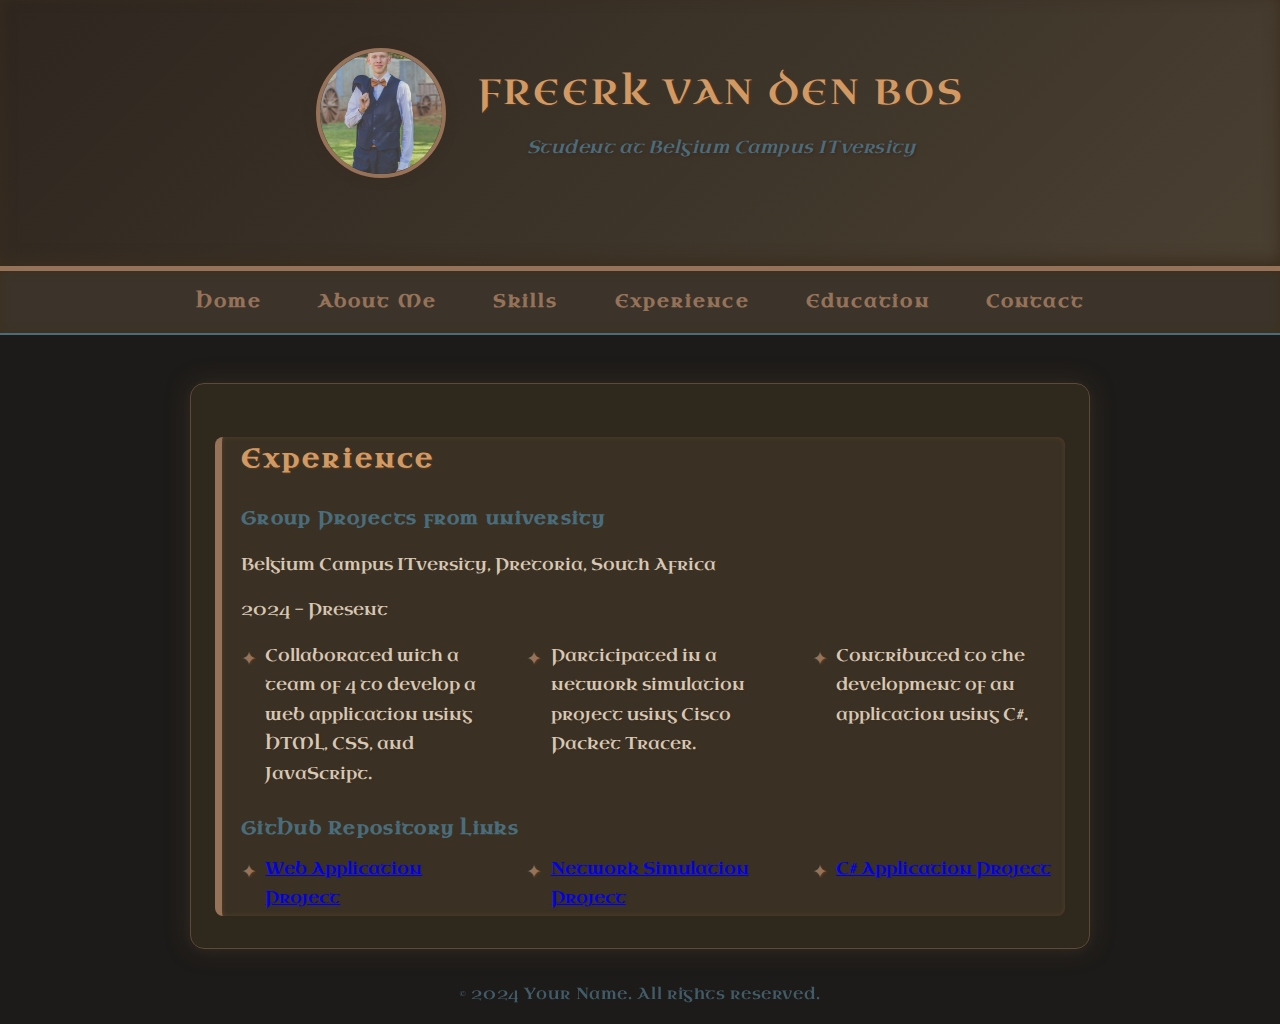
<file: HTML Files/Experience.html>
<!DOCTYPE html>
<html lang="en">
<head>
  <meta charset="UTF-8" />
  <meta name="viewport" content="width=device-width, initial-scale=1" />
  <title>Portfolio - Experience</title>
  <link rel="stylesheet" href="/CSS Files/Experience.css">
 
</head>
</head>
<body>
  <header>
    <div class="profile-header">
    <img src="/Images/Profile.jpg" alt="Profile" class="profile" />
    <div>
      <h1>Freerk van den Bos</h1>
      <p>Student at Belgium Campus ITversity</p>
    </div>
  </header>
  <nav>
    <a href="Home.html" aria-current="page">Home</a>
    <a href="About.html" aria-current="page">About Me</a>
    <a href="Skills.html" aria-current="page">Skills</a>
    <a href="Experience.html" aria-current="page">Experience</a>
    <a href="Education.html" aria-current="page">Education</a>
    <a href="Contact.html" aria-current="page">Contact</a>
  </nav>
  <main>
   <Section class="exp">
    <h2>Experience</h2>
    <div class="job">
      <h3>Group Projects from university</h3>
      <p>Belgium Campus ITversity, Pretoria, South Africa</p>
      <p>2024 - Present</p>
      <ul>
        <li>Collaborated with a team of 4 to develop a web application using HTML, CSS, and JavaScript.</li>
        <li>Participated in a network simulation project using Cisco Packet Tracer.</li>
        <li>Contributed to the development of an application using C#.</li>
      </ul>
      <h3>GitHub Repository Links</h3>
      <ul>
        <li><a href="#" target="_blank" rel="noopener">Web Application Project</a></li>
        <li><a href="#" target="_blank" rel="noopener">Network Simulation Project</a></li>
        <li><a href="#" target="_blank" rel="noopener">C# Application Project</a></li>
      </ul>
   </Section>
  </main>
  <footer>
    &copy; 2024 Your Name. All rights reserved.
  </footer>
</body>
</html>
</file>
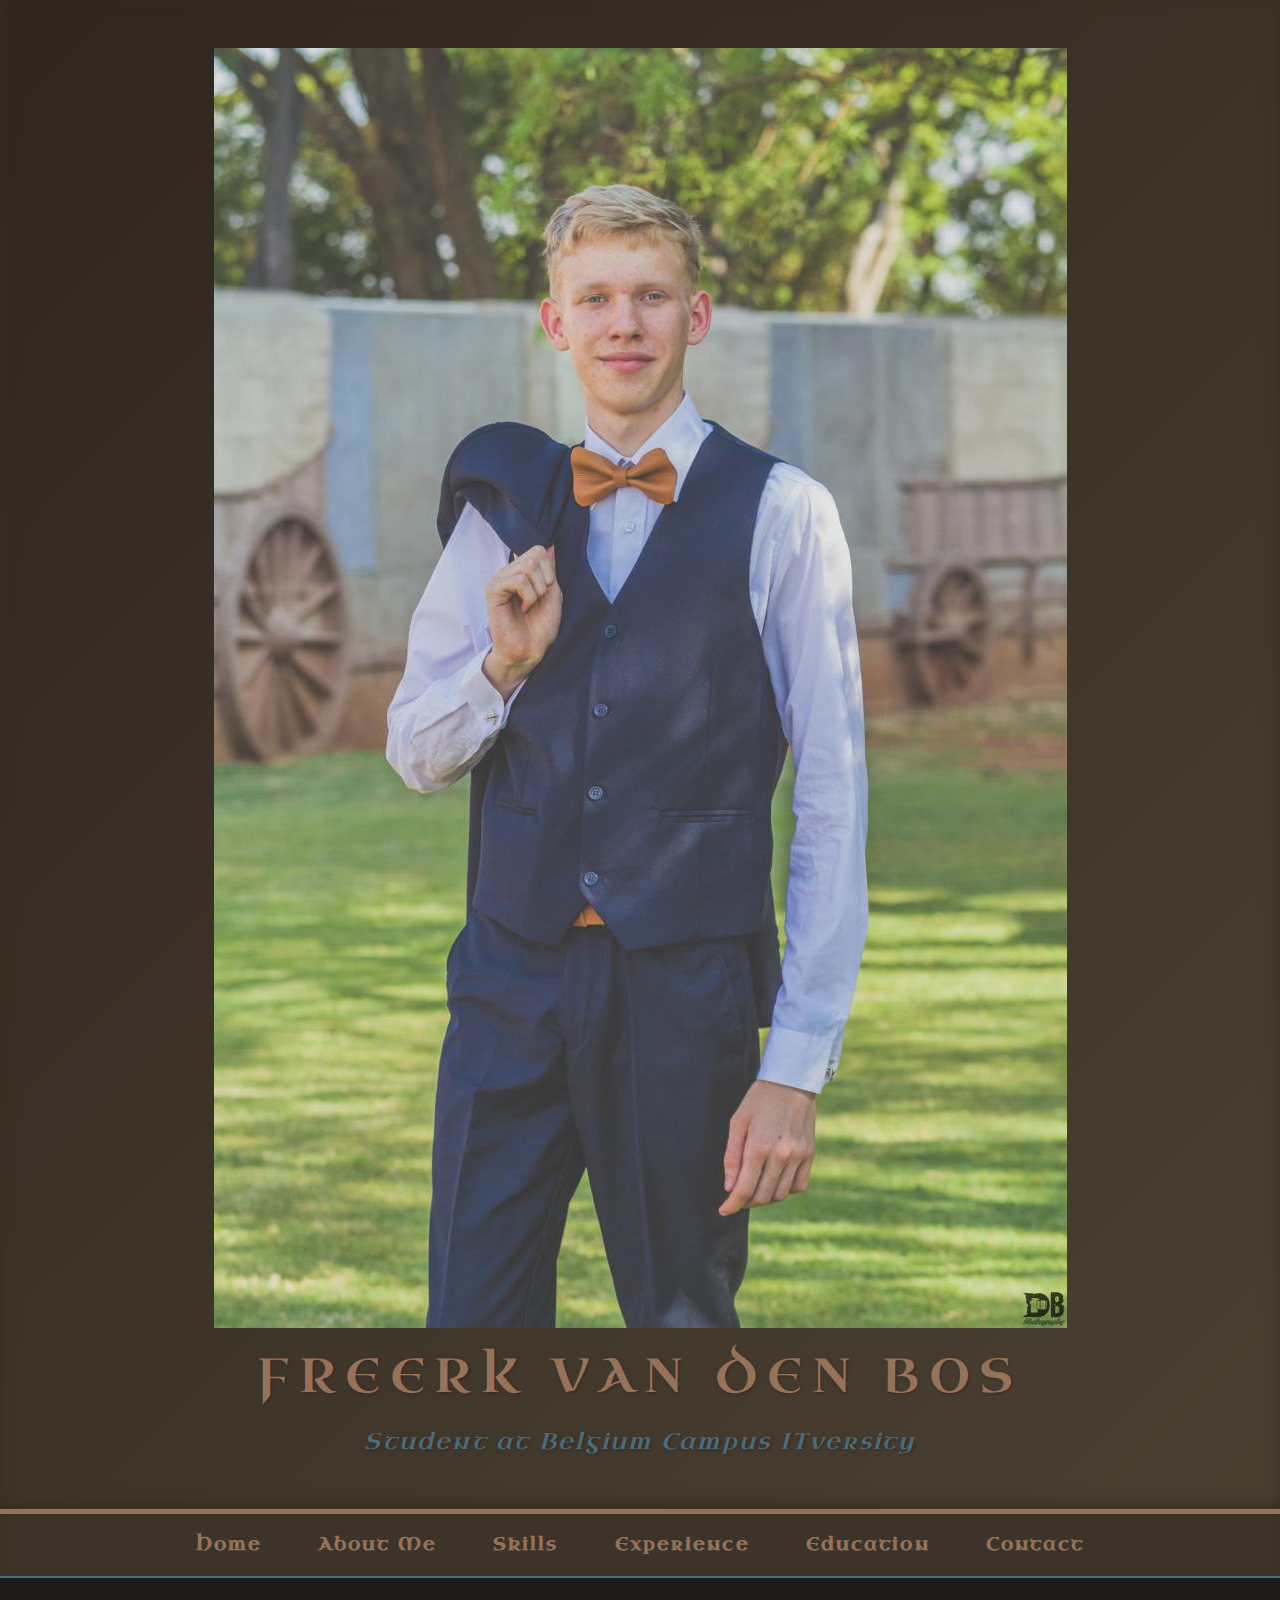
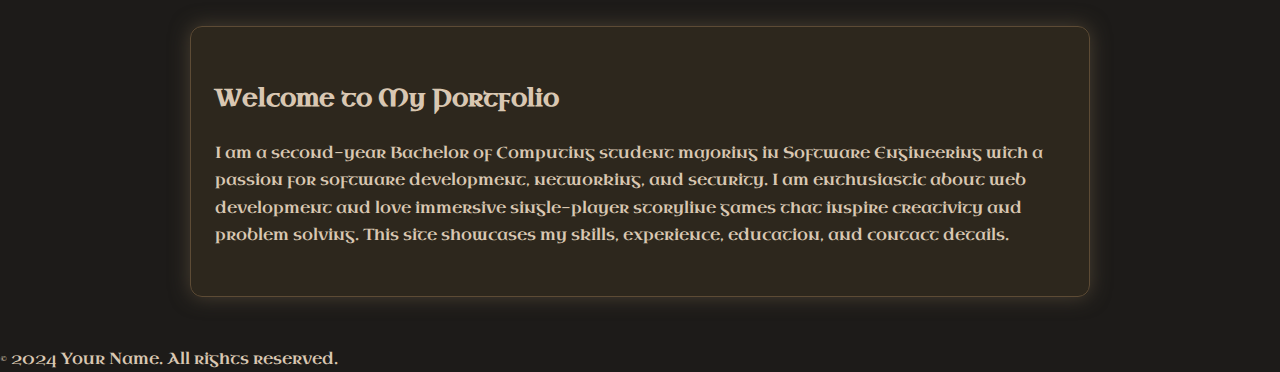
<file: HTML Files/Home.html>
<!DOCTYPE html>
<html lang="en">
<head>
  <meta charset="UTF-8" />
  <meta name="viewport" content="width=device-width, initial-scale=1" />
  <title>Portfolio - Home</title>
  <link rel="stylesheet" href="/CSS Files/Home.css">
 
</head>
<body>
  <header>
    <div class="profile-header">
    <img src="/Images/Profile.jpg" alt="Profile" class="profile" />
    <div>
      <h1>Freerk van den Bos</h1>
      <p>Student at Belgium Campus ITversity</p>
    </div>
  </header>
  <nav>
    <a href="Home.html" aria-current="page">Home</a>
    <a href="About.html" aria-current="page">About Me</a>
    <a href="Skills.html" aria-current="page">Skills</a>
    <a href="Experience.html" aria-current="page">Experience</a>
    <a href="Education.html" aria-current="page">Education</a>
    <a href="Contact.html" aria-current="page">Contact</a>
  </nav>
  <main>
    <h2>Welcome to My Portfolio</h2>
   
  </div>
    
    <p>
      I am a second-year Bachelor of Computing student majoring in Software Engineering with a passion for software development, networking, and security.  
      I am enthusiastic about web development and love immersive single-player storyline games that inspire creativity and problem solving.
      This site showcases my skills, experience, education, and contact details.
    </p>
  </main>
  <footer>
    &copy; 2024 Your Name. All rights reserved.
  </footer>
</body>
</html>
</file>
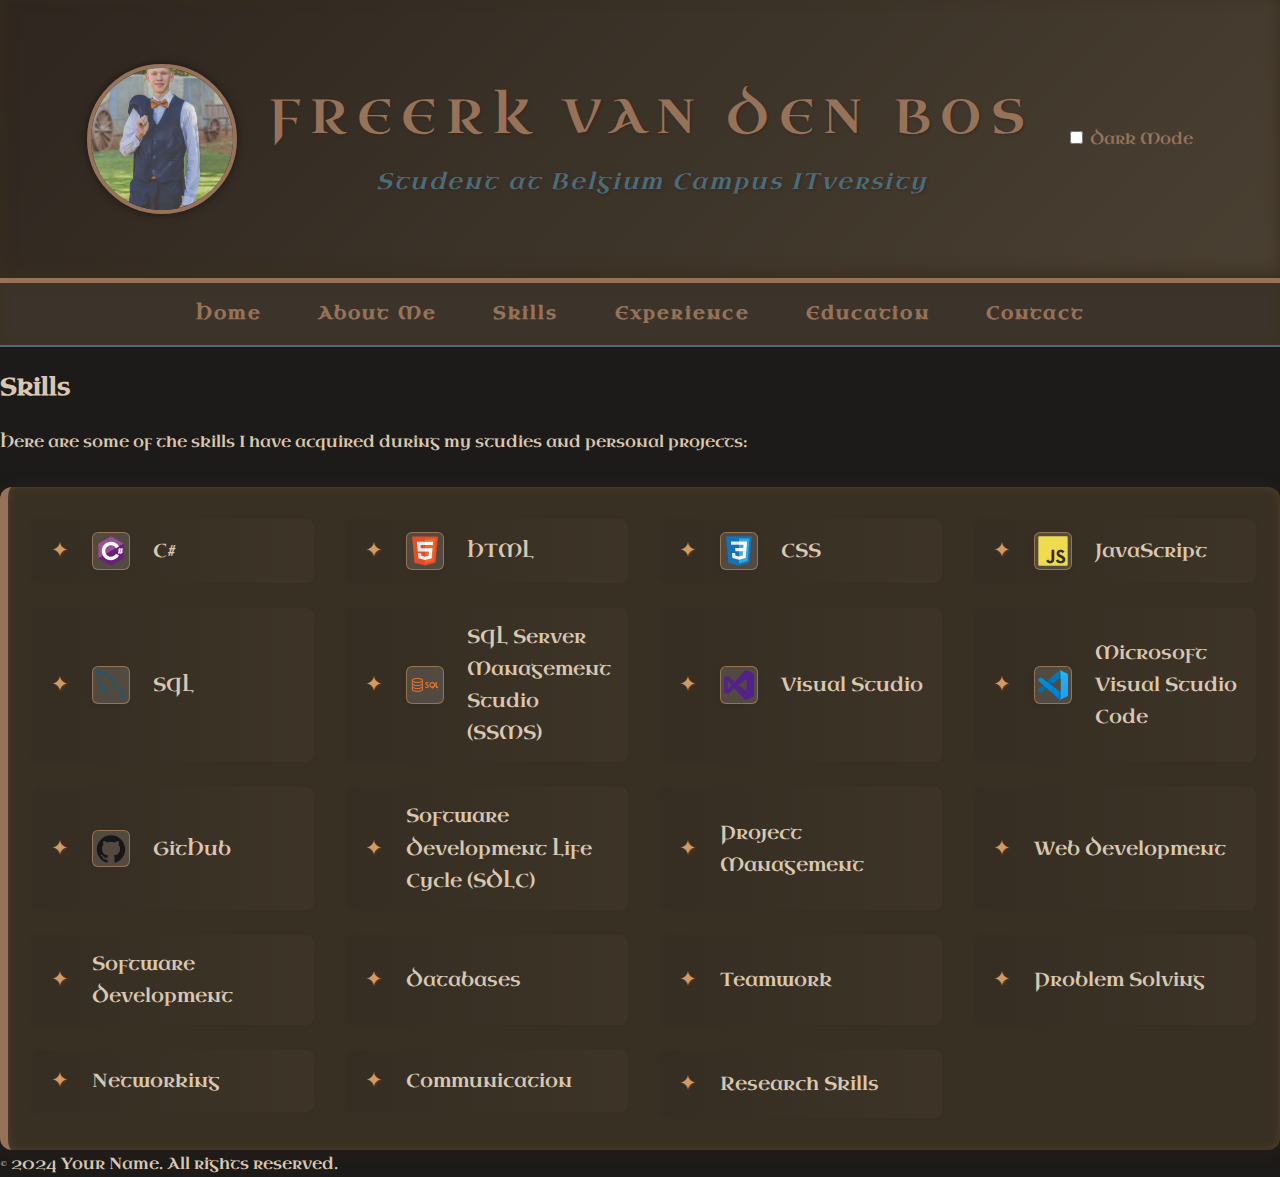
<file: HTML Files/Skills.html>
<!DOCTYPE html>
<html lang="en">
<head>
  <meta charset="UTF-8" />
  <meta name="viewport" content="width=device-width, initial-scale=1" />
  <title>Portfolio - Skills</title>
 <link rel="stylesheet" href="/CSS Files/Skills.css">
  <!-- Link to the CSS file for styling -->

</head>
</head>
<body>
  <header>
    <div class="profile-header">
    <img src="/Images/Profile.jpg" alt="Profile" class="profile" />
    <div>
      <h1>Freerk van den Bos</h1>
      <p>Student at Belgium Campus ITversity</p>
    </div>
     <!-- Dark mode toggle switch -->
<div class="darkmode-toggle">
  <label class="switch">
    <input type="checkbox" id="darkmode-switch" />
    <span class="slider"></span>
  </label>
  <span class="toggle-label">Dark Mode</span>
</div>
  </header>
  <nav>
    <a href="index.html s" aria-current="page">Home</a>
    <a href="About.html" aria-current="page">About Me</a>
    <a href="Skills.html" aria-current="page">Skills</a>
    <a href="Experience.html" aria-current="page">Experience</a>
    <a href="Education.html" aria-current="page">Education</a>
    <a href="Contact.html" aria-current="page">Contact</a>
  </nav>
  <main>
  <h2>Skills</h2>
  <p>Here are some of the skills I have acquired during my studies and personal projects:</p>
   <ul class="skills-list">
    <li>
      <img src="/Images/Logos/csharp.svg" alt="C#" class="skill-logo" /> C#
    </li>
    <li>
      <img src="/Images/Logos/html5.svg" alt="HTML" class="skill-logo" /> HTML
    </li>
    <li>
      <img src="/Images/Logos/css3.svg" alt="CSS" class="skill-logo" /> CSS
    </li>
    <li>
      <img src="/Images/Logos/javascript.svg" alt="JavaScript" class="skill-logo" /> JavaScript
    </li>
    <li>
      <img src="/Images/Logos/mysql.svg" alt="SQL" class="skill-logo" /> SQL
    </li>
    <li>
      <img src="/Images/Logos/Sql_data_base_with_logo.png" alt="SSMS" class="skill-logo" /> SQL Server Management Studio (SSMS)
    </li>
    <li>
      <img src="/Images/Logos/visualstudio.svg" alt="Visual Studio" class="skill-logo" /> Visual Studio
    </li>
    <li>
      <img src="/Images/Logos/vscode.svg" alt="VS Code" class="skill-logo" /> Microsoft Visual Studio Code
    </li>
    <li>
      <img src="/Images/Logos/github.svg" alt="GitHub" class="skill-logo" /> GitHub
    </li>
    <li>Software Development Life Cycle (SDLC)</li>
    <li>Project Management</li>
    <li>Web Development</li>
    <li>Software Development</li>
    <li>Databases</li>
    <li>Teamwork</li>
    <li>Problem Solving</li>
    <li>Networking</li>
    <li>Communication</li>
    <li>Research Skills</li>
  </ul>
  </main>
  <footer>
    &copy; 2024 Your Name. All rights reserved.
  </footer>
  <script>
  // Dark mode toggle logic
  const toggle = document.getElementById('darkmode-switch');
  const body = document.body;
  if (localStorage.getItem('darkmode') === 'enabled') {
    body.classList.add('darkmode');
    toggle.checked = true;
  }
  toggle.addEventListener('change', function () {
    if (this.checked) {
      body.classList.add('darkmode');
      localStorage.setItem('darkmode', 'enabled');
    } else {
      body.classList.remove('darkmode');
      localStorage.setItem('darkmode', 'disabled');
    }
  });
</script>
</body>
</html>
</file>
<file: css/home.css>
/* Storytelling RPG Theme CSS */

@import url('https://fonts.googleapis.com/css2?family=Uncial+Antiqua&display=swap');

:root {
  --primary-color: #967259; /* Earthy brown */
  --secondary-color: #4a6d7c; /* Teal jewel tone */
  --background-color: #1d1b19; /* Dark muted */
  --text-color: #d9c7b2; /* Soft parchment */
  --heading-color: #d39963; /* Warm gold */
  --font-family: 'Uncial Antiqua', cursive;
  --accent-shadow: 1px 1px 3px #3a271f;
  --background-texture: url('https://www.transparenttextures.com/patterns/asfalt-dark.png');
}

* {
  box-sizing: border-box;
}

body {
  margin: 0;
  font-family: 'Segoe UI', 'Arial', sans-serif;
  background-color: var(--background-color);
  color: var(--text-color);
  line-height: 1.7;
  background-image: var(--background-texture);
  background-repeat: repeat;
}

/* Headings keep the fantasy style */
h1, h2, h3, .profile-header h1, section h2, section h3 {
  font-family: 'Uncial Antiqua', 'Segoe UI', 'Arial', sans-serif;
  letter-spacing: 0.07em;
}

header {
  background: linear-gradient(135deg, #2e261f, #4a4032);
  color: var(--primary-color);
  padding: 3rem 1rem;
  text-align: center;
  box-shadow: inset 0 -5px 15px #3a2d1e;
  border-bottom: 3px solid var(--primary-color);
}

header h1 {
  margin: 0 0 0.3rem;
  font-size: 3rem;
  font-weight: normal;
  letter-spacing: 0.2em;
  text-shadow: var(--accent-shadow);
  text-transform: uppercase;
}

header p {
  font-size: 1.4rem;
  margin: 0;
  font-weight: 400;
  color: var(--secondary-color);
  letter-spacing: 0.1em;
  text-shadow: var(--accent-shadow);
  font-style: italic;
}

nav {
  background: #3c342a;
  display: flex;
  justify-content: center;
  border-top: 2px solid var(--primary-color);
  border-bottom: 2px solid var(--secondary-color);
  position: sticky;
  top: 0;
  z-index: 1000;
  box-shadow: inset 0 0 10px #3d301d;
}

nav a {
  display: inline-block;
  padding: 1rem 1.75rem;
  font-weight: 600;
  font-size: 1.1rem;
  color: var(--primary-color);
  text-decoration: none;
  letter-spacing: 0.12em;
  transition: color 0.3s ease, text-shadow 0.3s ease;
}

nav a:hover,
nav a:focus {
  color: var(--secondary-color);
  outline: none;
  text-shadow:
    1px 1px 5px var(--secondary-color),
    0 0 5px var(--primary-color);
}

main {
  max-width: 900px;
  margin: 3rem auto;
  padding: 2rem 1.5rem;
  background: rgba(48, 41, 30, 0.9);
  border-radius: 12px;
  box-shadow:
    0 0 20px #4a4032;
  border: 1.5px solid #5d4b35;
}

section {
  margin-bottom: 3rem;
  border-left: 8px solid var(--primary-color);
  padding-left: 1rem;
  background: rgba(60, 50, 37, 0.85);
  border-radius: 8px;
  box-shadow: inset 0 0 5px #553f28;
}

section h2 {
  font-size: 2rem;
  color: var(--heading-color);
  margin-bottom: 1rem;
  letter-spacing: 0.15em;
  text-shadow:
    1px 1px 2px #563e27;
}
nav a:active {
  color: var(--primary-color);
  text-shadow: none;
}


/* Responsive layout improvements */
@media (max-width: 900px) {
  main {
    margin: 2rem 1rem;
    padding: 1.5rem 1rem;
  }
  .profile-header {
    gap: 1.2rem;
  }
  .skills-list {
    grid-template-columns: repeat(auto-fit, minmax(180px, 1fr));
    padding: 1.2rem 0.7rem;
    gap: 1rem 1.2rem;
  }
}

@media (max-width: 700px) {
  header {
    padding: 2rem 0.5rem;
  }
  .profile-header {
    flex-direction: column;
    gap: 1rem;
    text-align: center;
  }
  .profile {
    width: 110px;
    height: 110px;
  }
  nav {
    flex-direction: column;
    align-items: stretch;
  }
  nav a {
    padding: 0.7rem 0.5rem;
    font-size: 1rem;
    border-bottom: 1px solid #4a4032;
  }
  .skills-list {
    grid-template-columns: 1fr;
    padding: 1rem 0.3rem;
  }
}

/* Hamburger button styles */
.nav-toggle {
  display: none;
  background: none;
  border: none;
  position: absolute;
  top: 1.5rem;
  left: 1.5rem;
  z-index: 2001;
  cursor: pointer;
  width: 40px;
  height: 40px;
}

.hamburger,
.hamburger::before,
.hamburger::after {
  display: block;
  background: var(--primary-color);
  height: 4px;
  width: 28px;
  border-radius: 2px;
  position: absolute;
  left: 6px;
  transition: 0.3s;
  content: '';
}

.hamburger {
  top: 18px;
}

.hamburger::before {
  content: '';
  top: -10px;
  position: absolute;
}

.hamburger::after {
  content: '';
  top: 10px;
  position: absolute;
}

/* Show hamburger and hide nav on small screens */
@media (max-width: 700px) {
  .nav-toggle {
    display: block;
  }
  nav {
    position: fixed;
    top: 0;
    left: -100vw;
    width: 70vw;
    max-width: 320px;
    height: 100vh;
    background: #3c342a;
    flex-direction: column;
    align-items: flex-start;
    justify-content: flex-start;
    padding-top: 4.5rem;
    transition: left 0.3s;
    box-shadow: 2px 0 16px #0007;
    z-index: 2000;
  }
  nav.open {
    left: 0;
  }
  nav a {
    width: 100%;
    padding: 1.2rem 2rem;
    border-bottom: 1px solid #4a4032;
    font-size: 1.1rem;
    text-align: left;
  }
  body.nav-open {
    overflow: hidden;
  }
}

/* Hamburger animation when open */
.nav-toggle.open .hamburger {
  background: transparent;
}
.nav-toggle.open .hamburger::before {
  transform: translateY(10px) rotate(45deg);
}
.nav-toggle.open .hamburger::after {
  transform: translateY(-10px) rotate(-45deg);
}

@media (max-width: 500px) {
  header h1 {
    font-size: 1.4rem;
  }
  header p {
    font-size: 0.95rem;
  }
  .profile {
    width: 80px;
    height: 80px;
  }
  .skills-list li {
    font-size: 0.98rem;
    padding: 0.5em 0.5em;
  }
  .darkmode-toggle {
    top: 0.5rem;
    right: 0.5rem;
    zoom: 0.85;
  }
}

.profile-header {
  display: flex;
  align-items: center;
  justify-content: center;
  gap: 2rem;
}

.profile {
  width: 150px;
  height: 150px;
  border-radius: 50%;
  border: 4px solid var(--primary-color);
  box-shadow: 0 0 10px rgba(0, 0, 0, 0.5);
  margin: 1rem 0;
  object-fit: cover; /* Prevent stretching */
}

/* Toggle switch styling */
.darkmode-toggle {
  display: flex;
  align-items: center;
  gap: 0.5em;
  position: absolute;
  top: 1.5rem;
  right: 2rem;
  z-index: 10;
}

.switch {
  position: relative;
  display: inline-block;
  width: 44px;
  height: 24px;
}

.switch input {
  opacity: 0;
  width: 0;
  height: 0;
}

.slider {
  position: absolute;
  cursor: pointer;
  top: 0; left: 0; right: 0; bottom: 0;
  background-color: #967259;
  border-radius: 24px;
  transition: .4s;
}

.slider:before {
  position: absolute;
  content: "";
  height: 18px;
  width: 18px;
  left: 3px;
  bottom: 3px;
  background-color: #fff;
  border-radius: 50%;
  transition: .4s;
}

input:checked + .slider {
  background-color: #222c36;
}

input:checked + .slider:before {
  transform: translateX(20px);
}

.toggle-label {
  color: var(--primary-color);
  font-size: 1rem;
  font-family: inherit;
  user-select: none;
}

/* Dark mode overrides */
body.darkmode {
  --primary-color: #d39963;
  --secondary-color: #4a6d7c;
  --background-color: #181818;
  --text-color: #e7dac7;
  --heading-color: #ffd700;
  background-color: #181818;
  color: #e7dac7;
}

body.darkmode main,
body.darkmode section,
body.darkmode .education-item,
body.darkmode .contact,
body.darkmode .Edu {
  background: rgba(24, 24, 24, 0.97) !important;
  box-shadow: 0 0 24px #0008, 0 2px 8px #222a;
  border-color: #d39963;
}

body.darkmode header {
  background: linear-gradient(135deg, #232323, #2c2c2c);
  color: #d39963;
  border-bottom: 3px solid #d39963;
}
</file>
<file: CSS Files/Home.css>
/* Storytelling RPG Theme CSS */

@import url('https://fonts.googleapis.com/css2?family=Uncial+Antiqua&display=swap');

:root {
  --primary-color: #967259; /* Earthy brown */
  --secondary-color: #4a6d7c; /* Teal jewel tone */
  --background-color: #1d1b19; /* Dark muted */
  --text-color: #d9c7b2; /* Soft parchment */
  --heading-color: #d39963; /* Warm gold */
  --font-family: 'Uncial Antiqua', cursive;
  --accent-shadow: 1px 1px 3px #3a271f;
  --background-texture: url('https://www.transparenttextures.com/patterns/asfalt-dark.png');
}

* {
  box-sizing: border-box;
}

body {
  margin: 0;
  font-family: var(--font-family);
  background-color: var(--background-color);
  color: var(--text-color);
  line-height: 1.7;
  background-image: var(--background-texture);
  background-repeat: repeat;
}

header {
  background: linear-gradient(135deg, #2e261f, #4a4032);
  color: var(--primary-color);
  padding: 3rem 1rem;
  text-align: center;
  box-shadow: inset 0 -5px 15px #3a2d1e;
  border-bottom: 3px solid var(--primary-color);
}

header h1 {
  margin: 0 0 0.3rem;
  font-size: 3rem;
  font-weight: normal;
  letter-spacing: 0.2em;
  text-shadow: var(--accent-shadow);
  text-transform: uppercase;
}

header p {
  font-size: 1.4rem;
  margin: 0;
  font-weight: 400;
  color: var(--secondary-color);
  letter-spacing: 0.1em;
  text-shadow: var(--accent-shadow);
  font-style: italic;
}

nav {
  background: #3c342a;
  display: flex;
  justify-content: center;
  border-top: 2px solid var(--primary-color);
  border-bottom: 2px solid var(--secondary-color);
  position: sticky;
  top: 0;
  z-index: 1000;
  box-shadow: inset 0 0 10px #3d301d;
}

nav a {
  display: inline-block;
  padding: 1rem 1.75rem;
  font-weight: 600;
  font-size: 1.1rem;
  color: var(--primary-color);
  text-decoration: none;
  letter-spacing: 0.12em;
  transition: color 0.3s ease, text-shadow 0.3s ease;
}

nav a:hover,
nav a:focus {
  color: var(--secondary-color);
  outline: none;
  text-shadow:
    1px 1px 5px var(--secondary-color),
    0 0 5px var(--primary-color);
}

main {
  max-width: 900px;
  margin: 3rem auto;
  padding: 2rem 1.5rem;
  background: rgba(48, 41, 30, 0.9);
  border-radius: 12px;
  box-shadow:
    0 0 20px #4a4032;
  border: 1.5px solid #5d4b35;
}

section {
  margin-bottom: 3rem;
  border-left: 8px solid var(--primary-color);
  padding-left: 1rem;
  background: rgba(60, 50, 37, 0.85);
  border-radius: 8px;
  box-shadow: inset 0 0 5px #553f28;
}

section h2 {
  font-size: 2rem;
  color: var(--heading-color);
  margin-bottom: 1rem;
  letter-spacing: 0.15em;
  text-shadow:
    1px 1px 2px #563e27;
}

.about p {
  font-size: 1.25rem;
  max-width: 700px;
  color: var(--text-color);
}

ul.skills-list {
  list-style: none;
  padding: 0;
  display: flex;
  flex-wrap: wrap;
  gap: 0.7rem;
}

ul.skills-list li {
  background: linear-gradient(135deg, #6b5842, #4a6d7c);
  color: #d9c7b2;
  padding: 0.7rem 1.3rem;
  border-radius: 30px;
  font-weight: 600;
  font-size: 1rem;
  box-shadow:
    2px 2px 5px #3e3020 inset;
  cursor: default;
  text-transform: uppercase;
  letter-spacing: 0.05em;
}

.job, .education-item {
  margin-bottom: 1.8rem;
}

.job h3, .education-item h3 {
  margin: 0 0 0.3rem;
  font-size: 1.5rem;
  color: var(--secondary-color);
  text-shadow: 1px 1px 2px #3a2f22;
}

.job time, .education-item time {
  font-size: 1rem;
  color: #b5a68c;
  font-style: italic;
  letter-spacing: 0.1em;
}

.job p, .education-item p {
  margin: 0.3rem 0 0;
  font-size: 1.15rem;
  color: var(--text-color);
}

.contact-list {
  list-style: none;
  padding: 0;
  max-width: 450px;
}

.contact-list li {
  margin-bottom: 1rem;
  font-size: 1.2rem;
  color: var(--primary-color);
}

.contact-list li a {
  color: var(--secondary-color);
  text-decoration: none;
  font-weight: 600;
  transition: color 0.3s ease;
}

.contact-list li a:hover,
.contact-list li a:focus {
  color: var(--primary-color);
  text-decoration: underline;
  outline: none;
}

@media (max-width: 600px) {
  header h1 {
    font-size: 2.2rem;
  }
  header p {
    font-size: 1.1rem;
  }
  nav a {
    padding: 0.8rem 1.2rem;
    font-size: 1rem;
  }
  main {
    margin: 2rem 1rem;
    padding: 1.5rem 1rem;
  }
  section h2 {
    font-size: 1.5rem;
  }
  .job h3, .education-item h3 {
    font-size: 1.2rem;
  }
}
</file>
<file: css/about.css>
@import url('https://fonts.googleapis.com/css2?family=Uncial+Antiqua&display=swap');

:root {
  --primary-color: #967259; /* Earthy brown */
  --secondary-color: #4a6d7c; /* Teal jewel tone */
  --background-color: #1d1b19; /* Dark muted */
  --text-color: #d9c7b2; /* Soft parchment */
  --heading-color: #d39963; /* Warm gold */
  --font-family: 'Uncial Antiqua', cursive;
  --accent-shadow: 1px 1px 3px #3a271f;
  --background-texture: url('https://www.transparenttextures.com/patterns/asfalt-dark.png');
}

* {
  box-sizing: border-box;
}

body {
  background: linear-gradient(120deg, #2e261f 0%, #4a4032 100%);
  color: var(--text-color, #f3e9d2);
  font-family: var(--font-family, 'Segoe UI', 'Arial', sans-serif);
  margin: 0;
  padding: 0;
}

main {
  max-width: 900px;
  margin: 3rem auto 2rem auto;
  padding: 2rem 1.5rem;
  background: rgba(48, 41, 30, 0.93);
  border-radius: 14px;
  box-shadow: 0 0 24px #4a403277, 0 2px 8px #3a271f55;
  border: 1.5px solid #5d4b35;
}

header {
  background: linear-gradient(135deg, #2e261f, #4a4032);
  color: var(--primary-color);
  padding: 3rem 1rem;
  text-align: center;
  box-shadow: inset 0 -5px 15px #3a2d1e;
  border-bottom: 3px solid var(--primary-color);
}

header h1 {
  margin: 0 0 0.3rem;
  font-size: 3rem;
  font-weight: normal;
  letter-spacing: 0.2em;
  text-shadow: var(--accent-shadow);
  text-transform: uppercase;
}

header p {
  font-size: 1.4rem;
  margin: 0;
  font-weight: 400;
  color: var(--secondary-color);
  letter-spacing: 0.1em;
  text-shadow: var(--accent-shadow);
  font-style: italic;
}

nav {
  background: #3c342a;
  display: flex;
  justify-content: center;
  border-top: 2px solid var(--primary-color);
  border-bottom: 2px solid var(--secondary-color);
  position: sticky;
  top: 0;
  z-index: 1000;
  box-shadow: inset 0 0 10px #3d301d;
}

nav a {
  display: inline-block;
  padding: 1rem 1.75rem;
  font-weight: 600;
  font-size: 1.1rem;
  color: var(--primary-color);
  text-decoration: none;
  letter-spacing: 0.12em;
  transition: color 0.3s ease, text-shadow 0.3s ease;
}

nav a:hover,
nav a:focus {
  color: var(--secondary-color);
  outline: none;
  text-shadow:
    1px 1px 5px var(--secondary-color),
    0 0 5px var(--primary-color);
}
nav a:active {
  color: var(--primary-color);
  text-shadow: none;
}
@media (max-width: 600px) {
  header h1 {
    font-size: 2.2rem;
  }
  header p {
    font-size: 1.1rem;
  }
  nav a {
    padding: 0.8rem 1.2rem;
    font-size: 1rem;
  }
  main {
    margin: 2rem 1rem;
    padding: 1.5rem 1rem;
  }
  section h2 {
    font-size: 1.5rem;
  }
    section {
        padding-left: 0.5rem;
        border-left-width: 4px;
    }
}
.profile-header {
  display: flex;
  align-items: center;
  justify-content: center;
  gap: 2rem;
}

.profile {
  width: 150px;
  height: 150px;
  border-radius: 50%;
  border: 4px solid var(--primary-color);
  box-shadow: 0 0 10px rgba(0, 0, 0, 0.5);
  margin: 1rem 0;
  object-fit: cover; /* Prevent stretching */
}

/* Responsive: stack vertically on small screens */
@media (max-width: 600px) {
  .profile-header {
    flex-direction: column;
    gap: 1rem;
  }
  .profile {
    margin: 1rem auto;
  }
}

/* Section styling */
section {
  margin-bottom: 2.5rem;
  border-left: 7px solid var(--primary-color, #d39963);
  padding-left: 1.2rem;
  background: rgba(60, 50, 37, 0.88);
  border-radius: 8px;
  box-shadow: inset 0 0 5px #553f28;
}

section:last-child {
  margin-bottom: 0;
}

section h2 {
  color: var(--heading-color, #ffd700);
  font-size: 1.6rem;
  margin-bottom: 0.7em;
  letter-spacing: 0.12em;
  text-shadow: 1px 1px 2px #563e27;
}

section h3 {
  color: var(--secondary-color, #e9c891);
  font-size: 1.15rem;
  margin-top: 1.2em;
  margin-bottom: 0.5em;
  letter-spacing: 0.07em;
}

section p {
  color: var(--text-color, #f3e9d2);
  font-size: 1.08rem;
  margin-bottom: 1em;
  line-height: 1.6;
}

/* List styling */
section ul {
  list-style: none;
  padding: 0;
  margin: 0.5em 0 0 0;
  display: grid;
  grid-template-columns: repeat(auto-fit, minmax(220px, 1fr));
  gap: 0.7em 2em;
}

section ul li {
  position: relative;
  color: var(--text-color, #f3e9d2);
  font-size: 1.08rem;
  padding-left: 1.4em;
  margin-bottom: 0.2em;
  text-shadow: 1px 1px 2px #3a271f44;
}

section ul li::before {
  content: "✦";
  position: absolute;
  left: 0;
  color: var(--primary-color, #d39963);
  font-size: 1.1em;
  top: 0.1em;
  text-shadow: 1px 1px 2px #563e27;
}

/* Responsive layout improvements */
@media (max-width: 900px) {
  main {
    margin: 2rem 1rem;
    padding: 1.5rem 1rem;
  }
  .profile-header {
    gap: 1.2rem;
  }
  .skills-list {
    grid-template-columns: repeat(auto-fit, minmax(180px, 1fr));
    padding: 1.2rem 0.7rem;
    gap: 1rem 1.2rem;
  }
}

@media (max-width: 700px) {
  header {
    padding: 2rem 0.5rem;
  }
  .profile-header {
    flex-direction: column;
    gap: 1rem;
    text-align: center;
  }
  .profile {
    width: 110px;
    height: 110px;
  }
  nav {
    flex-direction: column;
    align-items: stretch;
  }
  nav a {
    padding: 0.7rem 0.5rem;
    font-size: 1rem;
    border-bottom: 1px solid #4a4032;
  }
  .skills-list {
    grid-template-columns: 1fr;
    padding: 1rem 0.3rem;
  }
}

/* Hamburger button styles */
.nav-toggle {
  display: none;
  background: none;
  border: none;
  position: absolute;
  top: 1.5rem;
  left: 1.5rem;
  z-index: 2001;
  cursor: pointer;
  width: 40px;
  height: 40px;
}

.hamburger,
.hamburger::before,
.hamburger::after {
  display: block;
  background: var(--primary-color);
  height: 4px;
  width: 28px;
  border-radius: 2px;
  position: absolute;
  left: 6px;
  transition: 0.3s;
  content: '';
}

.hamburger {
  top: 18px;
}

.hamburger::before {
  content: '';
  top: -10px;
  position: absolute;
}

.hamburger::after {
  content: '';
  top: 10px;
  position: absolute;
}

/* Show hamburger and hide nav on small screens */
@media (max-width: 700px) {
  .nav-toggle {
    display: block;
  }
  nav {
    position: fixed;
    top: 0;
    left: -100vw;
    width: 70vw;
    max-width: 320px;
    height: 100vh;
    background: #3c342a;
    flex-direction: column;
    align-items: flex-start;
    justify-content: flex-start;
    padding-top: 4.5rem;
    transition: left 0.3s;
    box-shadow: 2px 0 16px #0007;
    z-index: 2000;
  }
  nav.open {
    left: 0;
  }
  nav a {
    width: 100%;
    padding: 1.2rem 2rem;
    border-bottom: 1px solid #4a4032;
    font-size: 1.1rem;
    text-align: left;
  }
  body.nav-open {
    overflow: hidden;
  }
}

/* Hamburger animation when open */
.nav-toggle.open .hamburger {
  background: transparent;
}
.nav-toggle.open .hamburger::before {
  transform: translateY(10px) rotate(45deg);
}
.nav-toggle.open .hamburger::after {
  transform: translateY(-10px) rotate(-45deg);
}

@media (max-width: 500px) {
  header h1 {
    font-size: 1.4rem;
  }
  header p {
    font-size: 0.95rem;
  }
  .profile {
    width: 80px;
    height: 80px;
  }
  .skills-list li {
    font-size: 0.98rem;
    padding: 0.5em 0.5em;
  }
  .darkmode-toggle {
    top: 0.5rem;
    right: 0.5rem;
    zoom: 0.85;
  }
}

/* Footer */
footer {
  text-align: center;
  color: var(--secondary-color, #e9c891);
  font-size: 0.98rem;
  margin: 2rem 0 1rem 0;
  letter-spacing: 0.04em;
  opacity: 0.8;
}

/* Toggle switch styling */
.darkmode-toggle {
  display: flex;
  align-items: center;
  gap: 0.5em;
  position: absolute;
  top: 1.5rem;
  right: 2rem;
  z-index: 10;
}

.switch {
  position: relative;
  display: inline-block;
  width: 44px;
  height: 24px;
}

.switch input {
  opacity: 0;
  width: 0;
  height: 0;
}

.slider {
  position: absolute;
  cursor: pointer;
  top: 0; left: 0; right: 0; bottom: 0;
  background-color: #967259;
  border-radius: 24px;
  transition: .4s;
}

.slider:before {
  position: absolute;
  content: "";
  height: 18px;
  width: 18px;
  left: 3px;
  bottom: 3px;
  background-color: #fff;
  border-radius: 50%;
  transition: .4s;
}

input:checked + .slider {
  background-color: #222c36;
}

input:checked + .slider:before {
  transform: translateX(20px);
}

.toggle-label {
  color: var(--primary-color);
  font-size: 1rem;
  font-family: inherit;
  user-select: none;
}

/* Dark mode overrides */
body.darkmode {
  --primary-color: #d39963;
  --secondary-color: #4a6d7c;
  --background-color: #181818;
  --text-color: #e7dac7;
  --heading-color: #ffd700;
  background-color: #181818;
  color: #e7dac7;
}

body.darkmode main,
body.darkmode section,
body.darkmode .education-item,
body.darkmode .contact,
body.darkmode .Edu {
  background: rgba(24, 24, 24, 0.97) !important;
  box-shadow: 0 0 24px #0008, 0 2px 8px #222a;
  border-color: #d39963;
}

body.darkmode header {
  background: linear-gradient(135deg, #232323, #2c2c2c);
  color: #d39963;
  border-bottom: 3px solid #d39963;
}
</file>
<file: css/education.css>
@import url('https://fonts.googleapis.com/css2?family=Uncial+Antiqua&display=swap');

:root {
  --primary-color: #967259; /* Earthy brown */
  --secondary-color: #4a6d7c; /* Teal jewel tone */
  --background-color: #1d1b19; /* Dark muted */
  --text-color: #d9c7b2; /* Soft parchment */
  --heading-color: #d39963; /* Warm gold */
  --font-family: 'Uncial Antiqua', cursive;
  --accent-shadow: 1px 1px 3px #3a271f;
  --background-texture: url('https://www.transparenttextures.com/patterns/asfalt-dark.png');
}

* {
  box-sizing: border-box;
}

body {
  margin: 0;
  font-family: var(--font-family);
  background-color: var(--background-color);
  color: var(--text-color);
  line-height: 1.7;
  background-image: var(--background-texture);
  background-repeat: repeat;
}

header {
  background: linear-gradient(135deg, #2e261f, #4a4032);
  color: var(--primary-color);
  padding: 3rem 1rem;
  text-align: center;
  box-shadow: inset 0 -5px 15px #3a2d1e;
  border-bottom: 3px solid var(--primary-color);
}

header h1 {
  margin: 0 0 0.3rem;
  font-size: 3rem;
  font-weight: normal;
  letter-spacing: 0.2em;
  text-shadow: var(--accent-shadow);
  text-transform: uppercase;
}

header p {
  font-size: 1.4rem;
  margin: 0;
  font-weight: 400;
  color: var(--secondary-color);
  letter-spacing: 0.1em;
  text-shadow: var(--accent-shadow);
  font-style: italic;
}

nav {
  background: #3c342a;
  display: flex;
  justify-content: center;
  border-top: 2px solid var(--primary-color);
  border-bottom: 2px solid var(--secondary-color);
  position: sticky;
  top: 0;
  z-index: 1000;
  box-shadow: inset 0 0 10px #3d301d;
}

nav a {
  display: inline-block;
  padding: 1rem 1.75rem;
  font-weight: 600;
  font-size: 1.1rem;
  color: var(--primary-color);
  text-decoration: none;
  letter-spacing: 0.12em;
  transition: color 0.3s ease, text-shadow 0.3s ease;
}

nav a:hover,
nav a:focus {
  color: var(--secondary-color);
  outline: none;
  text-shadow:
    1px 1px 5px var(--secondary-color),
    0 0 5px var(--primary-color);
}
nav a:active {
  color: var(--primary-color);
  text-shadow: none;
}


/* Main content area */
main {
  max-width: 900px;
  margin: 3rem auto 2rem auto;
  padding: 2rem 1.5rem;
  background: rgba(48, 41, 30, 0.93);
  border-radius: 14px;
  box-shadow: 0 0 24px #4a403277, 0 2px 8px #3a271f55;
  border: 1.5px solid #5d4b35;
}

/* Profile header styling */
.profile-header {
  display: flex;
  align-items: center;
  gap: 2rem;
  justify-content: center;
  margin-bottom: 2.5rem;
}

.profile {
  width: 130px;
  height: 130px;
  border-radius: 50%;
  border: 4px solid var(--primary-color);
  box-shadow: 0 0 12px #3a271f66;
  object-fit: cover;
  background: #fff2;
}

.profile-header h1 {
  color: var(--heading-color);
  font-size: 2.2rem;
  margin: 0 0 0.3em 0;
  letter-spacing: 0.08em;
  text-shadow: 1px 1px 2px #563e27;
}

.profile-header p {
  color: var(--secondary-color);
  font-size: 1.1rem;
  margin: 0;
  letter-spacing: 0.03em;
}

/* Section styling */
section {
  margin-bottom: 2.5rem;
  border-left: 7px solid var(--primary-color);
  padding-left: 1.2rem;
  background: rgba(60, 50, 37, 0.88);
  border-radius: 8px;
  box-shadow: inset 0 0 5px #553f28;
}

section:last-child {
  margin-bottom: 0;
}

section h2 {
  color: var(--heading-color);
  font-size: 1.6rem;
  margin-bottom: 0.7em;
  letter-spacing: 0.12em;
  text-shadow: 1px 1px 2px #563e27;
}

section h3 {
  color: var(--secondary-color);
  font-size: 1.15rem;
  margin-top: 1.2em;
  margin-bottom: 0.5em;
  letter-spacing: 0.07em;
}

section p {
  color: var(--text-color);
  font-size: 1.08rem;
  margin-bottom: 1em;
  line-height: 1.6;
}

/* List styling */
section ul {
  list-style: none;
  padding: 0;
  margin: 0.5em 0 0 0;
  display: grid;
  grid-template-columns: repeat(auto-fit, minmax(220px, 1fr));
  gap: 0.7em 2em;
}

section ul li {
  position: relative;
  color: var(--text-color);
  font-size: 1.08rem;
  padding-left: 1.4em;
  margin-bottom: 0.2em;
  text-shadow: 1px 1px 2px #3a271f44;
}

section ul li::before {
  content: "✦";
  position: absolute;
  left: 0;
  color: var(--primary-color);
  font-size: 1.1em;
  top: 0.1em;
  text-shadow: 1px 1px 2px #563e27;
}

/* Education section styling */
.Edu {
  margin-bottom: 2.5rem;
  border-left: 7px solid var(--primary-color);
  padding-left: 1.2rem;
  background: rgba(60, 50, 37, 0.88);
  border-radius: 10px;
  box-shadow: inset 0 0 5px #553f28;
  padding-top: 2rem;
  padding-bottom: 2rem;
}

/* Make each education-item stand out and stack content vertically */
.education-item {
  background: rgba(48, 41, 30, 0.97);
  border-radius: 10px;
  box-shadow: 0 2px 16px #3a271f33, 0 1px 4px #3a271f22;
  border-left: 5px solid var(--secondary-color);
  margin-bottom: 2rem;
  padding: 1.5rem 1.5rem 1.2rem 1.5rem;
  display: flex;
  flex-direction: column;
  gap: 0.7em;
}

.education-item h3 {
  color: var(--heading-color);
  margin-bottom: 0.3em;
  font-size: 1.25rem;
  letter-spacing: 0.07em;
  text-shadow: 1px 1px 2px #563e27;
}

.education-item p {
  color: var(--text-color);
  margin: 0.1em 0 0.1em 0;
  font-size: 1.07rem;
  line-height: 1.5;
}

.education-item ul,
.education-item ol {
  margin: 0.5em 0 0 1.2em;
  padding: 0;
}

.education-item ul li {
  margin-bottom: 0.4em;
  font-size: 1.05rem;
  position: relative;
  padding-left: 1.2em;
}

.education-item ul li::before {
  content: "✦";
  position: absolute;
  left: 0;
  color: var(--primary-color);
  font-size: 1em;
  top: 0.1em;
  text-shadow: 1px 1px 2px #563e27;
}

.education-item ol {
  margin-top: 0.5em;
  margin-bottom: 0.5em;
  padding-left: 1.5em;
}

.education-item ol li {
  margin-bottom: 0.3em;
  font-size: 1.02rem;
}

@media (max-width: 900px) {
  main {
    margin: 2rem 1rem;
    padding: 1.5rem 1rem;
  }
  .profile-header {
    gap: 1.2rem;
  }
  .skills-list {
    grid-template-columns: repeat(auto-fit, minmax(180px, 1fr));
    padding: 1.2rem 0.7rem;
    gap: 1rem 1.2rem;
  }
}

@media (max-width: 700px) {
  header {
    padding: 2rem 0.5rem;
  }
  .profile-header {
    flex-direction: column;
    gap: 1rem;
    text-align: center;
  }
  .profile {
    width: 110px;
    height: 110px;
  }
  nav {
    flex-direction: column;
    align-items: stretch;
  }
  nav a {
    padding: 0.7rem 0.5rem;
    font-size: 1rem;
    border-bottom: 1px solid #4a4032;
  }
  .skills-list {
    grid-template-columns: 1fr;
    padding: 1rem 0.3rem;
  }
}

  /* Hamburger button styles */
  .nav-toggle {
    display: none;
    background: none;
    border: none;
    position: absolute;
    top: 1.5rem;
    left: 1.5rem;
    z-index: 2001;
    cursor: pointer;
    width: 40px;
    height: 40px;
  }

  .hamburger,
  .hamburger::before,
  .hamburger::after {
    display: block;
    background: var(--primary-color);
    height: 4px;
    width: 28px;
    border-radius: 2px;
    position: absolute;
    left: 6px;
    transition: 0.3s;
    content: '';
  }

  .hamburger {
    top: 18px;
  }

  .hamburger::before {
    content: '';
    top: -10px;
    position: absolute;
  }

  .hamburger::after {
    content: '';
    top: 10px;
    position: absolute;
  }

  /* Show hamburger and hide nav on small screens */
  @media (max-width: 700px) {
    .nav-toggle {
      display: block;
    }
  nav {
    position: fixed;
    top: 0;
    left: -100vw;
    width: 70vw;
    max-width: 320px;
    height: 100vh;
    background: #3c342a;
    flex-direction: column;
    align-items: flex-start;
    justify-content: flex-start;
    padding-top: 4.5rem;
    transition: left 0.3s;
    box-shadow: 2px 0 16px #0007;
    z-index: 2000;
  }
  nav.open {
    left: 0;
  }
  nav a {
    width: 100%;
    padding: 1.2rem 2rem;
    border-bottom: 1px solid #4a4032;
    font-size: 1.1rem;
    text-align: left;
  }
  body.nav-open {
    overflow: hidden;
  }
}

/* Hamburger animation when open */
.nav-toggle.open .hamburger {
  background: transparent;
}
.nav-toggle.open .hamburger::before {
  transform: translateY(10px) rotate(45deg);
}
.nav-toggle.open .hamburger::after {
  transform: translateY(-10px) rotate(-45deg);
}

@media (max-width: 500px) {
  header h1 {
    font-size: 1.4rem;
  }
  header p {
    font-size: 0.95rem;
  }
  .profile {
    width: 80px;
    height: 80px;
  }
  .skills-list li {
    font-size: 0.98rem;
    padding: 0.5em 0.5em;
  }
  .darkmode-toggle {
    top: 0.5rem;
    right: 0.5rem;
    zoom: 0.85;
  }
}

/* Toggle switch styling */
.darkmode-toggle {
  display: flex;
  align-items: center;
  gap: 0.5em;
  position: absolute;
  top: 1.5rem;
  right: 2rem;
  z-index: 10;
}

.switch {
  position: relative;
  display: inline-block;
  width: 44px;
  height: 24px;
}

.switch input {
  opacity: 0;
  width: 0;
  height: 0;
}

.slider {
  position: absolute;
  cursor: pointer;
  top: 0; left: 0; right: 0; bottom: 0;
  background-color: #967259;
  border-radius: 24px;
  transition: .4s;
}

.slider:before {
  position: absolute;
  content: "";
  height: 18px;
  width: 18px;
  left: 3px;
  bottom: 3px;
  background-color: #fff;
  border-radius: 50%;
  transition: .4s;
}

input:checked + .slider {
  background-color: #222c36;
}

input:checked + .slider:before {
  transform: translateX(20px);
}

.toggle-label {
  color: var(--primary-color);
  font-size: 1rem;
  font-family: inherit;
  user-select: none;
}

/* Dark mode overrides */
body.darkmode {
  --primary-color: #d39963;
  --secondary-color: #4a6d7c;
  --background-color: #181818;
  --text-color: #e7dac7;
  --heading-color: #ffd700;
  background-color: #181818;
  color: #e7dac7;
}

body.darkmode main,
body.darkmode section,
body.darkmode .education-item,
body.darkmode .contact,
body.darkmode .Edu {
  background: rgba(24, 24, 24, 0.97) !important;
  box-shadow: 0 0 24px #0008, 0 2px 8px #222a;
  border-color: #d39963;
}

body.darkmode header {
  background: linear-gradient(135deg, #232323, #2c2c2c);
  color: #d39963;
  border-bottom: 3px solid #d39963;
}

footer {
  text-align: center;
  color: var(--secondary-color);
  font-size: 0.98rem;
  margin: 2rem 0 1rem 0;
  letter-spacing: 0.04em;
  opacity: 0.8;
}
</file>
<file: css/experience.css>
@import url('https://fonts.googleapis.com/css2?family=Uncial+Antiqua&display=swap');

:root {
  --primary-color: #967259; /* Earthy brown */
  --secondary-color: #4a6d7c; /* Teal jewel tone */
  --background-color: #1d1b19; /* Dark muted */
  --text-color: #d9c7b2; /* Soft parchment */
  --heading-color: #d39963; /* Warm gold */
  --font-family: 'Uncial Antiqua', cursive;
  --accent-shadow: 1px 1px 3px #3a271f;
  --background-texture: url('https://www.transparenttextures.com/patterns/asfalt-dark.png');
}

* {
  box-sizing: border-box;
}

body {
  margin: 0;
  font-family: var(--font-family);
  background-color: var(--background-color);
  color: var(--text-color);
  line-height: 1.7;
  background-image: var(--background-texture);
  background-repeat: repeat;
}

header {
  background: linear-gradient(135deg, #2e261f, #4a4032);
  color: var(--primary-color);
  padding: 3rem 1rem;
  text-align: center;
  box-shadow: inset 0 -5px 15px #3a2d1e;
  border-bottom: 3px solid var(--primary-color);
}

header h1 {
  margin: 0 0 0.3rem;
  font-size: 3rem;
  font-weight: normal;
  letter-spacing: 0.2em;
  text-shadow: var(--accent-shadow);
  text-transform: uppercase;
}

header p {
  font-size: 1.4rem;
  margin: 0;
  font-weight: 400;
  color: var(--secondary-color);
  letter-spacing: 0.1em;
  text-shadow: var(--accent-shadow);
  font-style: italic;
}

nav {
  background: #3c342a;
  display: flex;
  justify-content: center;
  border-top: 2px solid var(--primary-color);
  border-bottom: 2px solid var(--secondary-color);
  position: sticky;
  top: 0;
  z-index: 1000;
  box-shadow: inset 0 0 10px #3d301d;
}

nav a {
  display: inline-block;
  padding: 1rem 1.75rem;
  font-weight: 600;
  font-size: 1.1rem;
  color: var(--primary-color);
  text-decoration: none;
  letter-spacing: 0.12em;
  transition: color 0.3s ease, text-shadow 0.3s ease;
}

nav a:hover,
nav a:focus {
  color: var(--secondary-color);
  outline: none;
  text-shadow:
    1px 1px 5px var(--secondary-color),
    0 0 5px var(--primary-color);
}
nav a:active {
  color: var(--primary-color);
  text-shadow: none;
}


/* Main content area */
main {
  max-width: 900px;
  margin: 3rem auto 2rem auto;
  padding: 2rem 1.5rem;
  background: rgba(48, 41, 30, 0.93);
  border-radius: 14px;
  box-shadow: 0 0 24px #4a403277, 0 2px 8px #3a271f55;
  border: 1.5px solid #5d4b35;
}

/* Profile header styling */
.profile-header {
  display: flex;
  align-items: center;
  gap: 2rem;
  justify-content: center;
  margin-bottom: 2.5rem;
}

.profile {
  width: 130px;
  height: 130px;
  border-radius: 50%;
  border: 4px solid var(--primary-color);
  box-shadow: 0 0 12px #3a271f66;
  object-fit: cover;
  background: #fff2;
}

.profile-header h1 {
  color: var(--heading-color);
  font-size: 2.2rem;
  margin: 0 0 0.3em 0;
  letter-spacing: 0.08em;
  text-shadow: 1px 1px 2px #563e27;
}

.profile-header p {
  color: var(--secondary-color);
  font-size: 1.1rem;
  margin: 0;
  letter-spacing: 0.03em;
}

/* Section styling */
section {
  margin-bottom: 2.5rem;
  border-left: 7px solid var(--primary-color);
  padding-left: 1.2rem;
  background: rgba(60, 50, 37, 0.88);
  border-radius: 8px;
  box-shadow: inset 0 0 5px #553f28;
}

section:last-child {
  margin-bottom: 0;
}

section h2 {
  color: var(--heading-color);
  font-size: 1.6rem;
  margin-bottom: 0.7em;
  letter-spacing: 0.12em;
  text-shadow: 1px 1px 2px #563e27;
}

section h3 {
  color: var(--secondary-color);
  font-size: 1.15rem;
  margin-top: 1.2em;
  margin-bottom: 0.5em;
  letter-spacing: 0.07em;
}

section p {
  color: var(--text-color);
  font-size: 1.08rem;
  margin-bottom: 1em;
  line-height: 1.6;
}

/* List styling */
section ul {
  list-style: none;
  padding: 0;
  margin: 0.5em 0 0 0;
  display: grid;
  grid-template-columns: repeat(auto-fit, minmax(220px, 1fr));
  gap: 0.7em 2em;
}

section ul li {
  position: relative;
  color: var(--text-color);
  font-size: 1.08rem;
  padding-left: 1.4em;
  margin-bottom: 0.2em;
  text-shadow: 1px 1px 2px #3a271f44;
}

section ul li::before {
  content: "✦";
  position: absolute;
  left: 0;
  color: var(--primary-color);
  font-size: 1.1em;
  top: 0.1em;
  text-shadow: 1px 1px 2px #563e27;
}

/* Toggle switch styling */
.darkmode-toggle {
  display: flex;
  align-items: center;
  gap: 0.5em;
  position: absolute;
  top: 1.5rem;
  right: 2rem;
  z-index: 10;
}

.switch {
  position: relative;
  display: inline-block;
  width: 44px;
  height: 24px;
}

.switch input {
  opacity: 0;
  width: 0;
  height: 0;
}

.slider {
  position: absolute;
  cursor: pointer;
  top: 0; left: 0; right: 0; bottom: 0;
  background-color: #967259;
  border-radius: 24px;
  transition: .4s;
}

.slider:before {
  position: absolute;
  content: "";
  height: 18px;
  width: 18px;
  left: 3px;
  bottom: 3px;
  background-color: #fff;
  border-radius: 50%;
  transition: .4s;
}

input:checked + .slider {
  background-color: #222c36;
}

input:checked + .slider:before {
  transform: translateX(20px);
}

.toggle-label {
  color: var(--primary-color);
  font-size: 1rem;
  font-family: inherit;
  user-select: none;
}

/* Dark mode overrides */
body.darkmode {
  --primary-color: #d39963;
  --secondary-color: #4a6d7c;
  --background-color: #181818;
  --text-color: #e7dac7;
  --heading-color: #ffd700;
  background-color: #181818;
  color: #e7dac7;
}

body.darkmode main,
body.darkmode section,
body.darkmode .education-item,
body.darkmode .contact,
body.darkmode .Edu {
  background: rgba(24, 24, 24, 0.97) !important;
  box-shadow: 0 0 24px #0008, 0 2px 8px #222a;
  border-color: #d39963;
}

body.darkmode header {
  background: linear-gradient(135deg, #232323, #2c2c2c);
  color: #d39963;
  border-bottom: 3px solid #d39963;
}

/* Responsive layout improvements */
@media (max-width: 900px) {
  main {
    margin: 2rem 1rem;
    padding: 1.5rem 1rem;
  }
  .profile-header {
    gap: 1.2rem;
  }
  .skills-list {
    grid-template-columns: repeat(auto-fit, minmax(180px, 1fr));
    padding: 1.2rem 0.7rem;
    gap: 1rem 1.2rem;
  }
}

@media (max-width: 700px) {
  header {
    padding: 2rem 0.5rem;
  }
  .profile-header {
    flex-direction: column;
    gap: 1rem;
    text-align: center;
  }
  .profile {
    width: 110px;
    height: 110px;
  }
  nav {
    flex-direction: column;
    align-items: stretch;
  }
  nav a {
    padding: 0.7rem 0.5rem;
    font-size: 1rem;
    border-bottom: 1px solid #4a4032;
  }
  .skills-list {
    grid-template-columns: 1fr;
    padding: 1rem 0.3rem;
  }
}

@media (max-width: 500px) {
  header h1 {
    font-size: 1.4rem;
  }
  header p {
    font-size: 0.95rem;
  }
  .profile {
    width: 80px;
    height: 80px;
  }
  .skills-list li {
    font-size: 0.98rem;
    padding: 0.5em 0.5em;
  }
  .darkmode-toggle {
    top: 0.5rem;
    right: 0.5rem;
    zoom: 0.85;
  }
}

footer {
  text-align: center;
  color: var(--secondary-color);
  font-size: 0.98rem;
  margin: 2rem 0 1rem 0;
  letter-spacing: 0.04em;
  opacity: 0.8;
}
</file>
<file: CSS Files/Education.css>
@import url('https://fonts.googleapis.com/css2?family=Uncial+Antiqua&display=swap');

:root {
  --primary-color: #967259; /* Earthy brown */
  --secondary-color: #4a6d7c; /* Teal jewel tone */
  --background-color: #1d1b19; /* Dark muted */
  --text-color: #d9c7b2; /* Soft parchment */
  --heading-color: #d39963; /* Warm gold */
  --font-family: 'Uncial Antiqua', cursive;
  --accent-shadow: 1px 1px 3px #3a271f;
  --background-texture: url('https://www.transparenttextures.com/patterns/asfalt-dark.png');
}

* {
  box-sizing: border-box;
}

body {
  margin: 0;
  font-family: var(--font-family);
  background-color: var(--background-color);
  color: var(--text-color);
  line-height: 1.7;
  background-image: var(--background-texture);
  background-repeat: repeat;
}

header {
  background: linear-gradient(135deg, #2e261f, #4a4032);
  color: var(--primary-color);
  padding: 3rem 1rem;
  text-align: center;
  box-shadow: inset 0 -5px 15px #3a2d1e;
  border-bottom: 3px solid var(--primary-color);
}

header h1 {
  margin: 0 0 0.3rem;
  font-size: 3rem;
  font-weight: normal;
  letter-spacing: 0.2em;
  text-shadow: var(--accent-shadow);
  text-transform: uppercase;
}

header p {
  font-size: 1.4rem;
  margin: 0;
  font-weight: 400;
  color: var(--secondary-color);
  letter-spacing: 0.1em;
  text-shadow: var(--accent-shadow);
  font-style: italic;
}

nav {
  background: #3c342a;
  display: flex;
  justify-content: center;
  border-top: 2px solid var(--primary-color);
  border-bottom: 2px solid var(--secondary-color);
  position: sticky;
  top: 0;
  z-index: 1000;
  box-shadow: inset 0 0 10px #3d301d;
}

nav a {
  display: inline-block;
  padding: 1rem 1.75rem;
  font-weight: 600;
  font-size: 1.1rem;
  color: var(--primary-color);
  text-decoration: none;
  letter-spacing: 0.12em;
  transition: color 0.3s ease, text-shadow 0.3s ease;
}

nav a:hover,
nav a:focus {
  color: var(--secondary-color);
  outline: none;
  text-shadow:
    1px 1px 5px var(--secondary-color),
    0 0 5px var(--primary-color);
}
nav a:active {
  color: var(--primary-color);
  text-shadow: none;
}


/* Main content area */
main {
  max-width: 900px;
  margin: 3rem auto 2rem auto;
  padding: 2rem 1.5rem;
  background: rgba(48, 41, 30, 0.93);
  border-radius: 14px;
  box-shadow: 0 0 24px #4a403277, 0 2px 8px #3a271f55;
  border: 1.5px solid #5d4b35;
}

/* Profile header styling */
.profile-header {
  display: flex;
  align-items: center;
  gap: 2rem;
  justify-content: center;
  margin-bottom: 2.5rem;
}

.profile {
  width: 130px;
  height: 130px;
  border-radius: 50%;
  border: 4px solid var(--primary-color);
  box-shadow: 0 0 12px #3a271f66;
  object-fit: cover;
  background: #fff2;
}

.profile-header h1 {
  color: var(--heading-color);
  font-size: 2.2rem;
  margin: 0 0 0.3em 0;
  letter-spacing: 0.08em;
  text-shadow: 1px 1px 2px #563e27;
}

.profile-header p {
  color: var(--secondary-color);
  font-size: 1.1rem;
  margin: 0;
  letter-spacing: 0.03em;
}

/* Section styling */
section {
  margin-bottom: 2.5rem;
  border-left: 7px solid var(--primary-color);
  padding-left: 1.2rem;
  background: rgba(60, 50, 37, 0.88);
  border-radius: 8px;
  box-shadow: inset 0 0 5px #553f28;
}

section:last-child {
  margin-bottom: 0;
}

section h2 {
  color: var(--heading-color);
  font-size: 1.6rem;
  margin-bottom: 0.7em;
  letter-spacing: 0.12em;
  text-shadow: 1px 1px 2px #563e27;
}

section h3 {
  color: var(--secondary-color);
  font-size: 1.15rem;
  margin-top: 1.2em;
  margin-bottom: 0.5em;
  letter-spacing: 0.07em;
}

section p {
  color: var(--text-color);
  font-size: 1.08rem;
  margin-bottom: 1em;
  line-height: 1.6;
}

/* List styling */
section ul {
  list-style: none;
  padding: 0;
  margin: 0.5em 0 0 0;
  display: grid;
  grid-template-columns: repeat(auto-fit, minmax(220px, 1fr));
  gap: 0.7em 2em;
}

section ul li {
  position: relative;
  color: var(--text-color);
  font-size: 1.08rem;
  padding-left: 1.4em;
  margin-bottom: 0.2em;
  text-shadow: 1px 1px 2px #3a271f44;
}

section ul li::before {
  content: "✦";
  position: absolute;
  left: 0;
  color: var(--primary-color);
  font-size: 1.1em;
  top: 0.1em;
  text-shadow: 1px 1px 2px #563e27;
}

/* Education section styling */
.Edu {
  margin-bottom: 2.5rem;
  border-left: 7px solid var(--primary-color);
  padding-left: 1.2rem;
  background: rgba(60, 50, 37, 0.88);
  border-radius: 10px;
  box-shadow: inset 0 0 5px #553f28;
  padding-top: 2rem;
  padding-bottom: 2rem;
}

/* Make each education-item stand out and stack content vertically */
.education-item {
  background: rgba(48, 41, 30, 0.97);
  border-radius: 10px;
  box-shadow: 0 2px 16px #3a271f33, 0 1px 4px #3a271f22;
  border-left: 5px solid var(--secondary-color);
  margin-bottom: 2rem;
  padding: 1.5rem 1.5rem 1.2rem 1.5rem;
  display: flex;
  flex-direction: column;
  gap: 0.7em;
}

.education-item h3 {
  color: var(--heading-color);
  margin-bottom: 0.3em;
  font-size: 1.25rem;
  letter-spacing: 0.07em;
  text-shadow: 1px 1px 2px #563e27;
}

.education-item p {
  color: var(--text-color);
  margin: 0.1em 0 0.1em 0;
  font-size: 1.07rem;
  line-height: 1.5;
}

.education-item ul,
.education-item ol {
  margin: 0.5em 0 0 1.2em;
  padding: 0;
}

.education-item ul li {
  margin-bottom: 0.4em;
  font-size: 1.05rem;
  position: relative;
  padding-left: 1.2em;
}

.education-item ul li::before {
  content: "✦";
  position: absolute;
  left: 0;
  color: var(--primary-color);
  font-size: 1em;
  top: 0.1em;
  text-shadow: 1px 1px 2px #563e27;
}

.education-item ol {
  margin-top: 0.5em;
  margin-bottom: 0.5em;
  padding-left: 1.5em;
}

.education-item ol li {
  margin-bottom: 0.3em;
  font-size: 1.02rem;
}

@media (max-width: 700px) {
  main {
    padding: 1rem 0.3rem;
  }
  .profile-header {
    flex-direction: column;
    gap: 1rem;
  }
  section ul {
    grid-template-columns: 1fr;
  }
  .education-item {
    padding: 1rem 0.5rem 1rem 0.7rem;
  }
}

footer {
  text-align: center;
  color: var(--secondary-color);
  font-size: 0.98rem;
  margin: 2rem 0 1rem 0;
  letter-spacing: 0.04em;
  opacity: 0.8;
}
</file>
<file: CSS Files/Experience.css>
@import url('https://fonts.googleapis.com/css2?family=Uncial+Antiqua&display=swap');

:root {
  --primary-color: #967259; /* Earthy brown */
  --secondary-color: #4a6d7c; /* Teal jewel tone */
  --background-color: #1d1b19; /* Dark muted */
  --text-color: #d9c7b2; /* Soft parchment */
  --heading-color: #d39963; /* Warm gold */
  --font-family: 'Uncial Antiqua', cursive;
  --accent-shadow: 1px 1px 3px #3a271f;
  --background-texture: url('https://www.transparenttextures.com/patterns/asfalt-dark.png');
}

* {
  box-sizing: border-box;
}

body {
  margin: 0;
  font-family: var(--font-family);
  background-color: var(--background-color);
  color: var(--text-color);
  line-height: 1.7;
  background-image: var(--background-texture);
  background-repeat: repeat;
}

header {
  background: linear-gradient(135deg, #2e261f, #4a4032);
  color: var(--primary-color);
  padding: 3rem 1rem;
  text-align: center;
  box-shadow: inset 0 -5px 15px #3a2d1e;
  border-bottom: 3px solid var(--primary-color);
}

header h1 {
  margin: 0 0 0.3rem;
  font-size: 3rem;
  font-weight: normal;
  letter-spacing: 0.2em;
  text-shadow: var(--accent-shadow);
  text-transform: uppercase;
}

header p {
  font-size: 1.4rem;
  margin: 0;
  font-weight: 400;
  color: var(--secondary-color);
  letter-spacing: 0.1em;
  text-shadow: var(--accent-shadow);
  font-style: italic;
}

nav {
  background: #3c342a;
  display: flex;
  justify-content: center;
  border-top: 2px solid var(--primary-color);
  border-bottom: 2px solid var(--secondary-color);
  position: sticky;
  top: 0;
  z-index: 1000;
  box-shadow: inset 0 0 10px #3d301d;
}

nav a {
  display: inline-block;
  padding: 1rem 1.75rem;
  font-weight: 600;
  font-size: 1.1rem;
  color: var(--primary-color);
  text-decoration: none;
  letter-spacing: 0.12em;
  transition: color 0.3s ease, text-shadow 0.3s ease;
}

nav a:hover,
nav a:focus {
  color: var(--secondary-color);
  outline: none;
  text-shadow:
    1px 1px 5px var(--secondary-color),
    0 0 5px var(--primary-color);
}
nav a:active {
  color: var(--primary-color);
  text-shadow: none;
}


/* Main content area */
main {
  max-width: 900px;
  margin: 3rem auto 2rem auto;
  padding: 2rem 1.5rem;
  background: rgba(48, 41, 30, 0.93);
  border-radius: 14px;
  box-shadow: 0 0 24px #4a403277, 0 2px 8px #3a271f55;
  border: 1.5px solid #5d4b35;
}

/* Profile header styling */
.profile-header {
  display: flex;
  align-items: center;
  gap: 2rem;
  justify-content: center;
  margin-bottom: 2.5rem;
}

.profile {
  width: 130px;
  height: 130px;
  border-radius: 50%;
  border: 4px solid var(--primary-color);
  box-shadow: 0 0 12px #3a271f66;
  object-fit: cover;
  background: #fff2;
}

.profile-header h1 {
  color: var(--heading-color);
  font-size: 2.2rem;
  margin: 0 0 0.3em 0;
  letter-spacing: 0.08em;
  text-shadow: 1px 1px 2px #563e27;
}

.profile-header p {
  color: var(--secondary-color);
  font-size: 1.1rem;
  margin: 0;
  letter-spacing: 0.03em;
}

/* Section styling */
section {
  margin-bottom: 2.5rem;
  border-left: 7px solid var(--primary-color);
  padding-left: 1.2rem;
  background: rgba(60, 50, 37, 0.88);
  border-radius: 8px;
  box-shadow: inset 0 0 5px #553f28;
}

section:last-child {
  margin-bottom: 0;
}

section h2 {
  color: var(--heading-color);
  font-size: 1.6rem;
  margin-bottom: 0.7em;
  letter-spacing: 0.12em;
  text-shadow: 1px 1px 2px #563e27;
}

section h3 {
  color: var(--secondary-color);
  font-size: 1.15rem;
  margin-top: 1.2em;
  margin-bottom: 0.5em;
  letter-spacing: 0.07em;
}

section p {
  color: var(--text-color);
  font-size: 1.08rem;
  margin-bottom: 1em;
  line-height: 1.6;
}

/* List styling */
section ul {
  list-style: none;
  padding: 0;
  margin: 0.5em 0 0 0;
  display: grid;
  grid-template-columns: repeat(auto-fit, minmax(220px, 1fr));
  gap: 0.7em 2em;
}

section ul li {
  position: relative;
  color: var(--text-color);
  font-size: 1.08rem;
  padding-left: 1.4em;
  margin-bottom: 0.2em;
  text-shadow: 1px 1px 2px #3a271f44;
}

section ul li::before {
  content: "✦";
  position: absolute;
  left: 0;
  color: var(--primary-color);
  font-size: 1.1em;
  top: 0.1em;
  text-shadow: 1px 1px 2px #563e27;
}

/* Responsive adjustments */
@media (max-width: 700px) {
  main {
    padding: 1rem 0.3rem;
  }
  .profile-header {
    flex-direction: column;
    gap: 1rem;
  }
  section ul {
    grid-template-columns: 1fr;
  }
}

footer {
  text-align: center;
  color: var(--secondary-color);
  font-size: 0.98rem;
  margin: 2rem 0 1rem 0;
  letter-spacing: 0.04em;
  opacity: 0.8;
}
</file>
<file: CSS Files/Skills.css>
@import url('https://fonts.googleapis.com/css2?family=Uncial+Antiqua&display=swap');

:root {
  --primary-color: #967259; /* Earthy brown */
  --secondary-color: #4a6d7c; /* Teal jewel tone */
  --background-color: #1d1b19; /* Dark muted */
  --text-color: #d9c7b2; /* Soft parchment */
  --heading-color: #d39963; /* Warm gold */
  --font-family: 'Uncial Antiqua', cursive;
  --accent-shadow: 1px 1px 3px #3a271f;
  --background-texture: url('https://www.transparenttextures.com/patterns/asfalt-dark.png');
}

* {
  box-sizing: border-box;
}

body {
  margin: 0;
  font-family: var(--font-family);
  background-color: var(--background-color);
  color: var(--text-color);
  line-height: 1.7;
  background-image: var(--background-texture);
  background-repeat: repeat;
}

header {
  background: linear-gradient(135deg, #2e261f, #4a4032);
  color: var(--primary-color);
  padding: 3rem 1rem;
  text-align: center;
  box-shadow: inset 0 -5px 15px #3a2d1e;
  border-bottom: 3px solid var(--primary-color);
}

header h1 {
  margin: 0 0 0.3rem;
  font-size: 3rem;
  font-weight: normal;
  letter-spacing: 0.2em;
  text-shadow: var(--accent-shadow);
  text-transform: uppercase;
}

header p {
  font-size: 1.4rem;
  margin: 0;
  font-weight: 400;
  color: var(--secondary-color);
  letter-spacing: 0.1em;
  text-shadow: var(--accent-shadow);
  font-style: italic;
}

nav {
  background: #3c342a;
  display: flex;
  justify-content: center;
  border-top: 2px solid var(--primary-color);
  border-bottom: 2px solid var(--secondary-color);
  position: sticky;
  top: 0;
  z-index: 1000;
  box-shadow: inset 0 0 10px #3d301d;
}

nav a {
  display: inline-block;
  padding: 1rem 1.75rem;
  font-weight: 600;
  font-size: 1.1rem;
  color: var(--primary-color);
  text-decoration: none;
  letter-spacing: 0.12em;
  transition: color 0.3s ease, text-shadow 0.3s ease;
}

nav a:hover,
nav a:focus {
  color: var(--secondary-color);
  outline: none;
  text-shadow:
    1px 1px 5px var(--secondary-color),
    0 0 5px var(--primary-color);
}
nav a:active {
  color: var(--primary-color);
  text-shadow: none;
}


@media (max-width: 600px) {
  header h1 {
    font-size: 2.2rem;
  }
  header p {
    font-size: 1.1rem;
  }
  nav a {
    padding: 0.8rem 1.2rem;
    font-size: 1rem;
  }
  main {
    margin: 2rem 1rem;
    padding: 1.5rem 1rem;
  }
  section h2 {
    font-size: 1.5rem;
  }
    section {
        padding-left: 0.5rem;
        border-left-width: 4px;
    }
}
.profile-header {
  display: flex;
  align-items: center;
  justify-content: center;
  gap: 2rem;
}

.profile {
  width: 150px;
  height: 150px;
  border-radius: 50%;
  border: 4px solid var(--primary-color);
  box-shadow: 0 0 10px rgba(0, 0, 0, 0.5);
  margin: 1rem 0;
  object-fit: cover; /* Prevent stretching */
}

/* Responsive: stack vertically on small screens */
@media (max-width: 600px) {
  .profile-header {
    flex-direction: column;
    gap: 1rem;
  }
  .profile {
    margin: 1rem auto;
  }
}

.skills-list {
  list-style: none;
  padding: 2rem 1.5rem 2rem 1.5rem;
  margin: 2rem 0 0 0;
  display: grid;
  grid-template-columns: repeat(auto-fit, minmax(220px, 1fr));
  gap: 1.2rem 2rem;
  background: rgba(60, 50, 37, 0.92);
  border-left: 8px solid var(--primary-color);
  border-radius: 12px;
  box-shadow: 0 2px 16px #3a271f55, inset 0 0 8px #553f28;
}

.skills-list li {
  display: flex;
  align-items: center;
  gap: 0.7em;
  color: var(--text-color);
  font-size: 1.18rem;
  font-weight: 500;
  padding: 0.7em 1em;
  margin: 0;
  border-radius: 8px;
  background: linear-gradient(90deg, #2e261f44 0%, #4a403244 100%);
  box-shadow: 0 1px 4px #3a271f22;
  transition: background 0.2s, color 0.2s, transform 0.2s;
  position: relative;
}

.skills-list li:not(:last-child) {
  margin-bottom: 0.3em;
}

.skills-list li:hover {
  background: linear-gradient(90deg, #4a6d7c55 0%, #96725955 100%);
  color: var(--heading-color);
  transform: translateY(-2px) scale(1.03);
  box-shadow: 0 4px 16px #4a6d7c33;
}

.skill-logo {
  width: 2em;
  height: 2em;
  min-width: 2em;
  min-height: 2em;
  vertical-align: middle;
  margin-right: 0.5em;
  border-radius: 6px;
  background: #fff2;
  box-shadow: 0 1px 4px #3a271f44;
  object-fit: contain;
  border: 1.5px solid #d3996388;
  padding: 0.15em;
  transition: border 0.2s;
}

.skills-list li:hover .skill-logo {
  border: 1.5px solid var(--heading-color);
  background: #fff5;
}

.skills-list li::before {
  content: "✦";
  color: var(--heading-color);
  font-size: 1.1em;
  margin-right: 0.5em;
  text-shadow: 1px 1px 2px #563e27;
  display: ${/* Only show for items without an image */""} none;
}

.skills-list li:not(:has(img))::before {
  display: inline-block;
}

@media (max-width: 600px) {
  .skills-list {
    grid-template-columns: 1fr;
    padding-left: 1rem;
    padding-right: 1rem;
  }
  .skills-list li {
    font-size: 1.05rem;
    padding: 0.7em 0.7em;
  }
}
</file>
